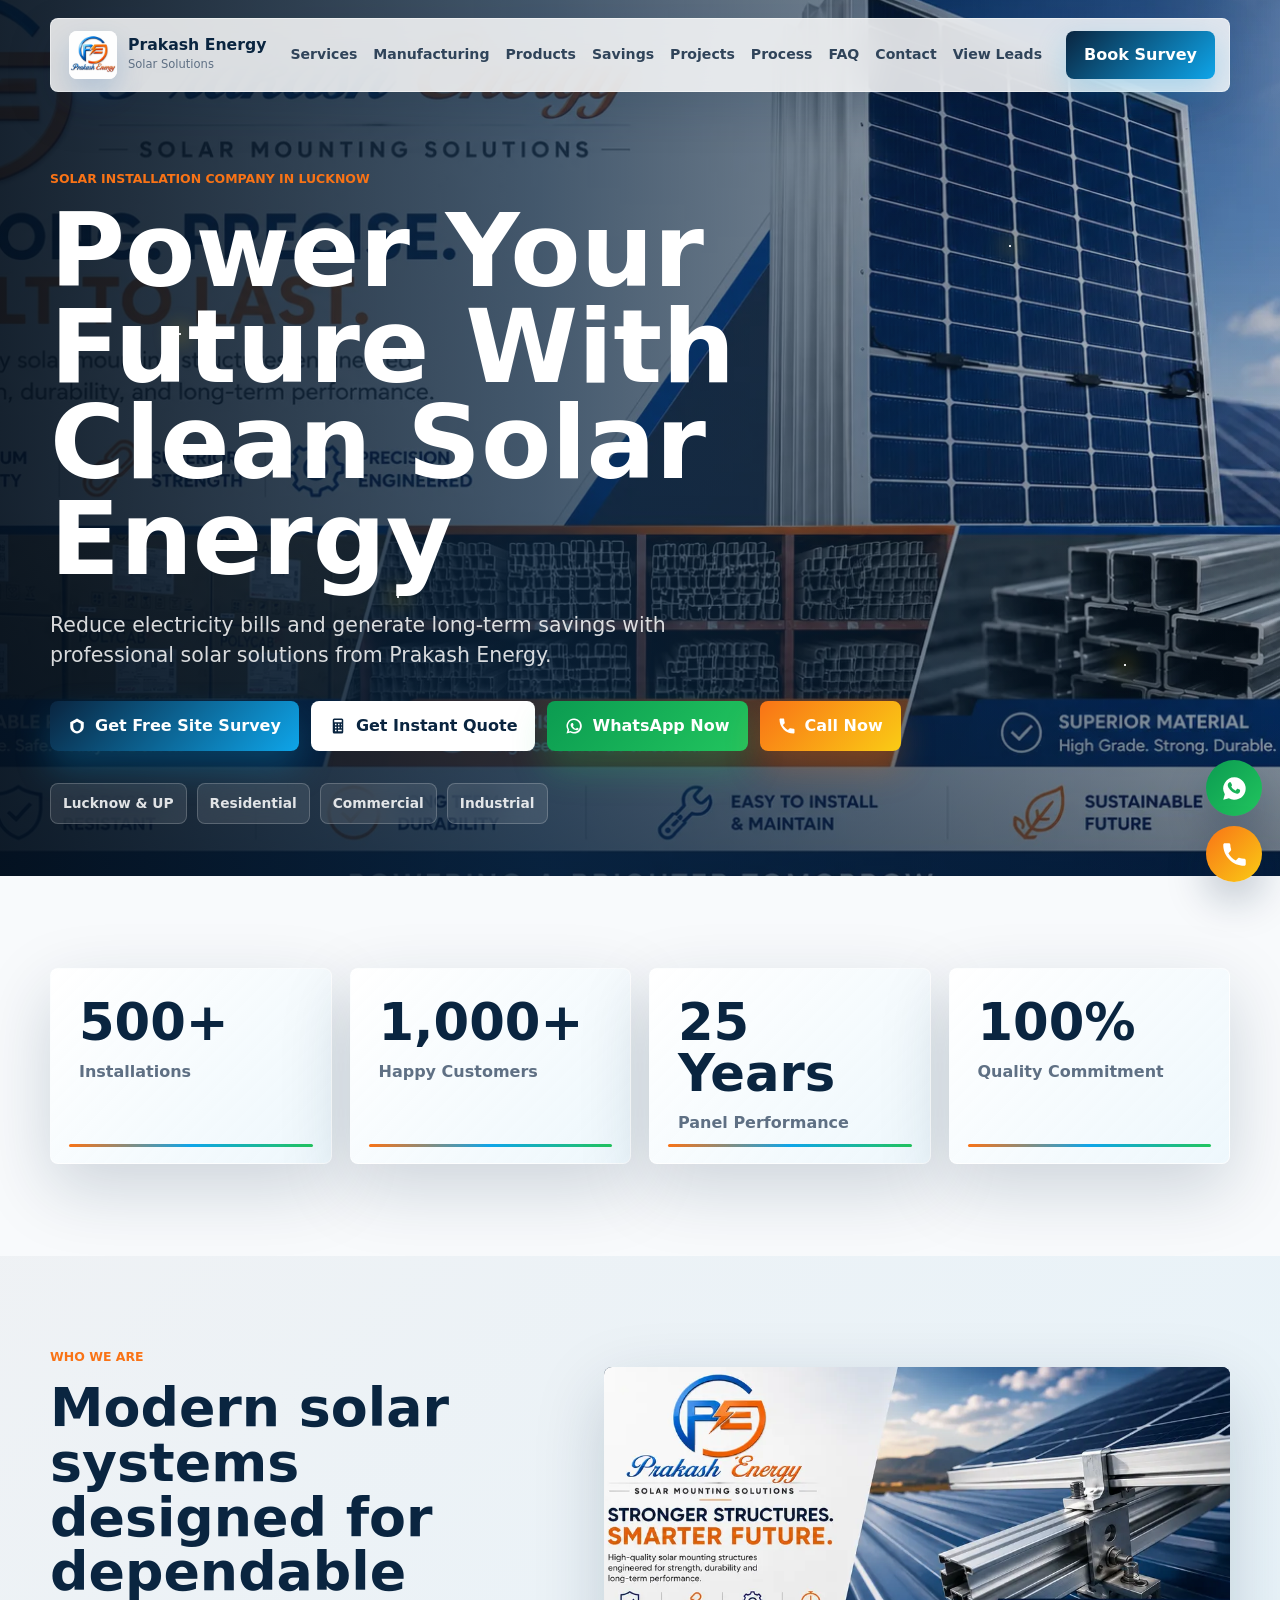
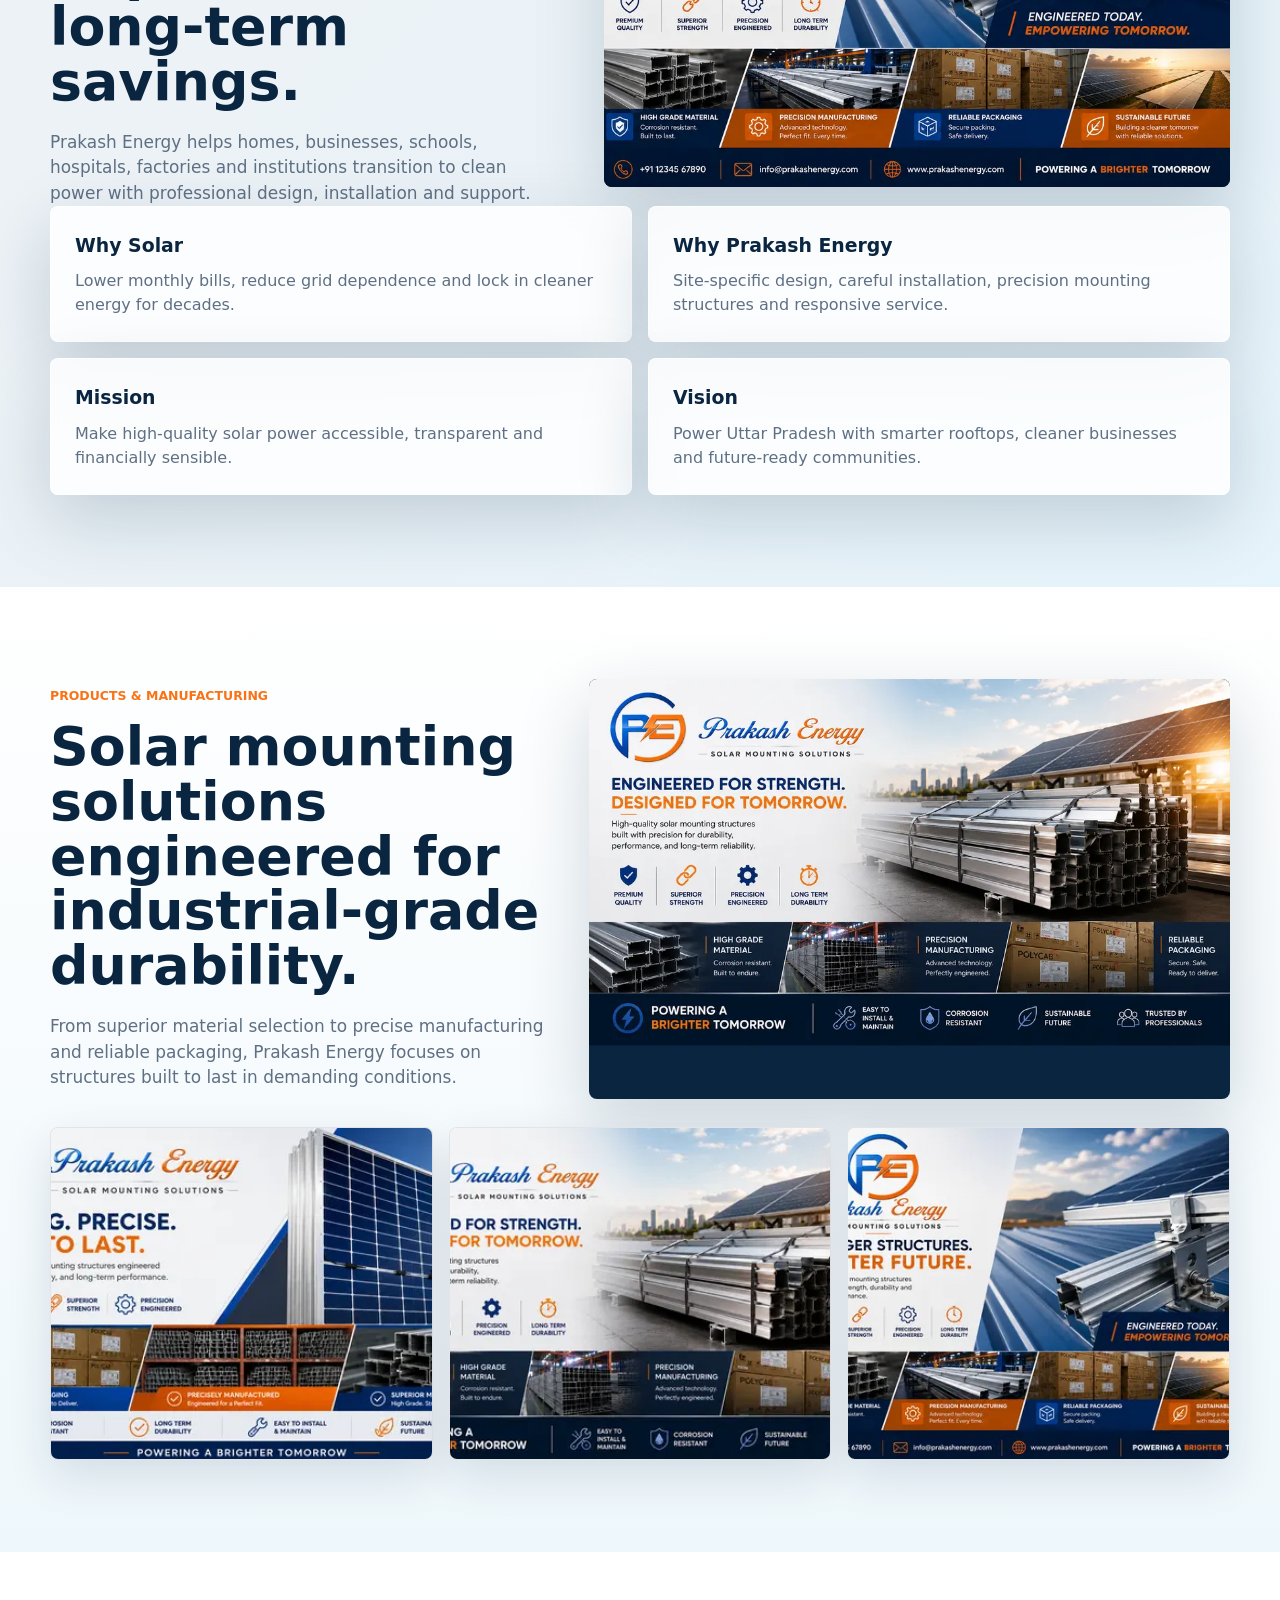
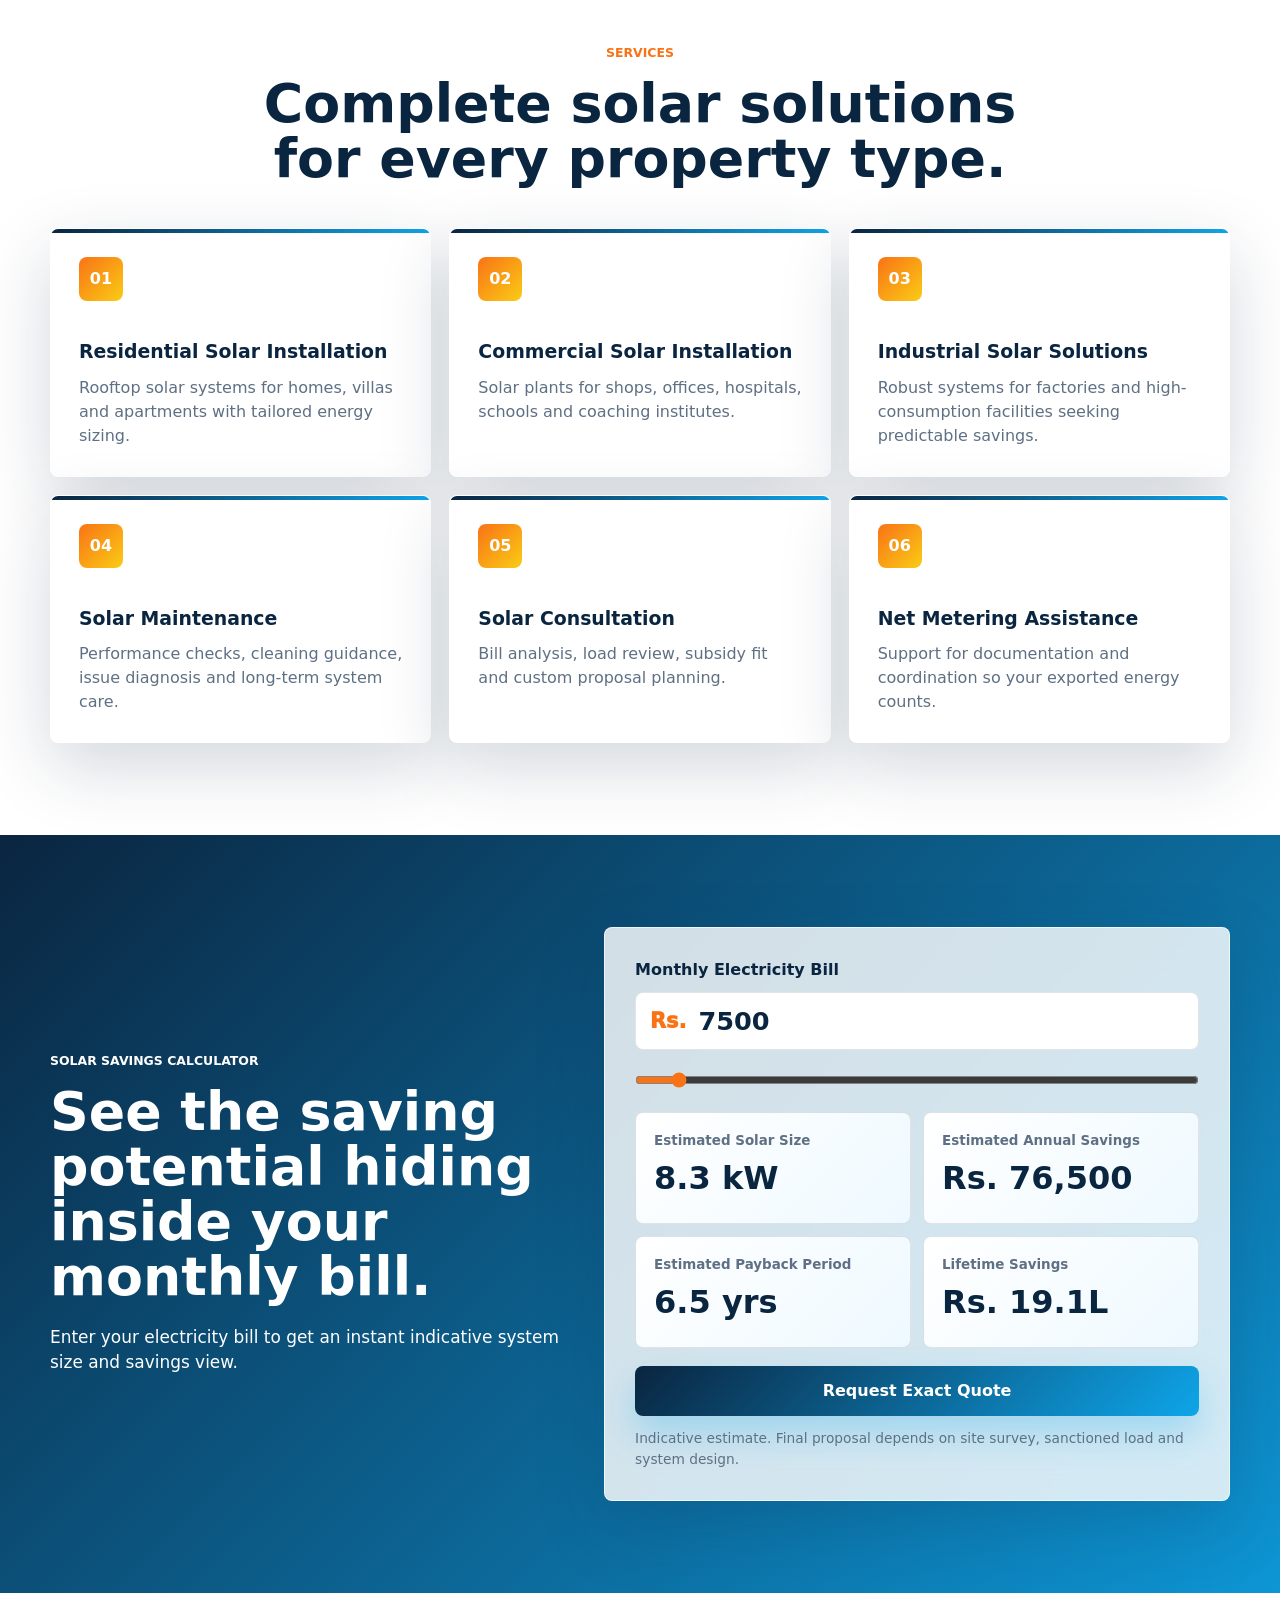
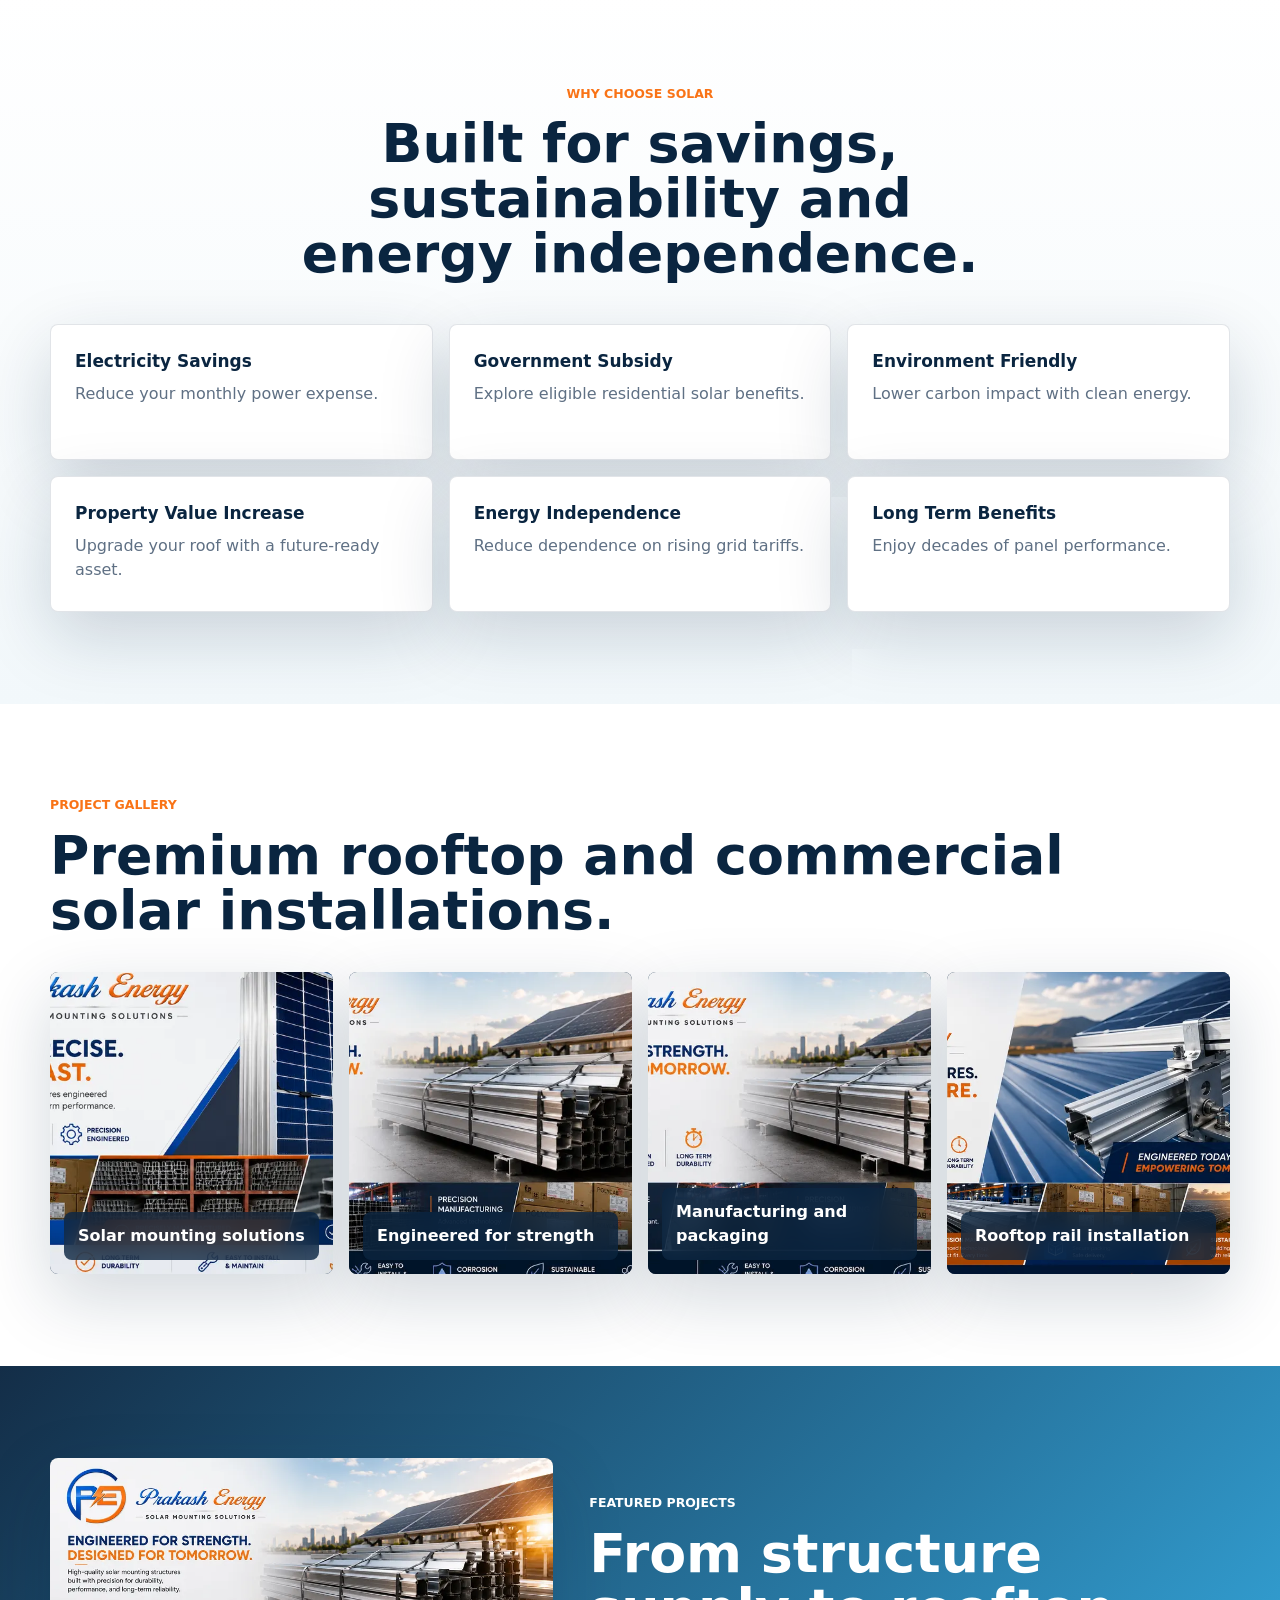
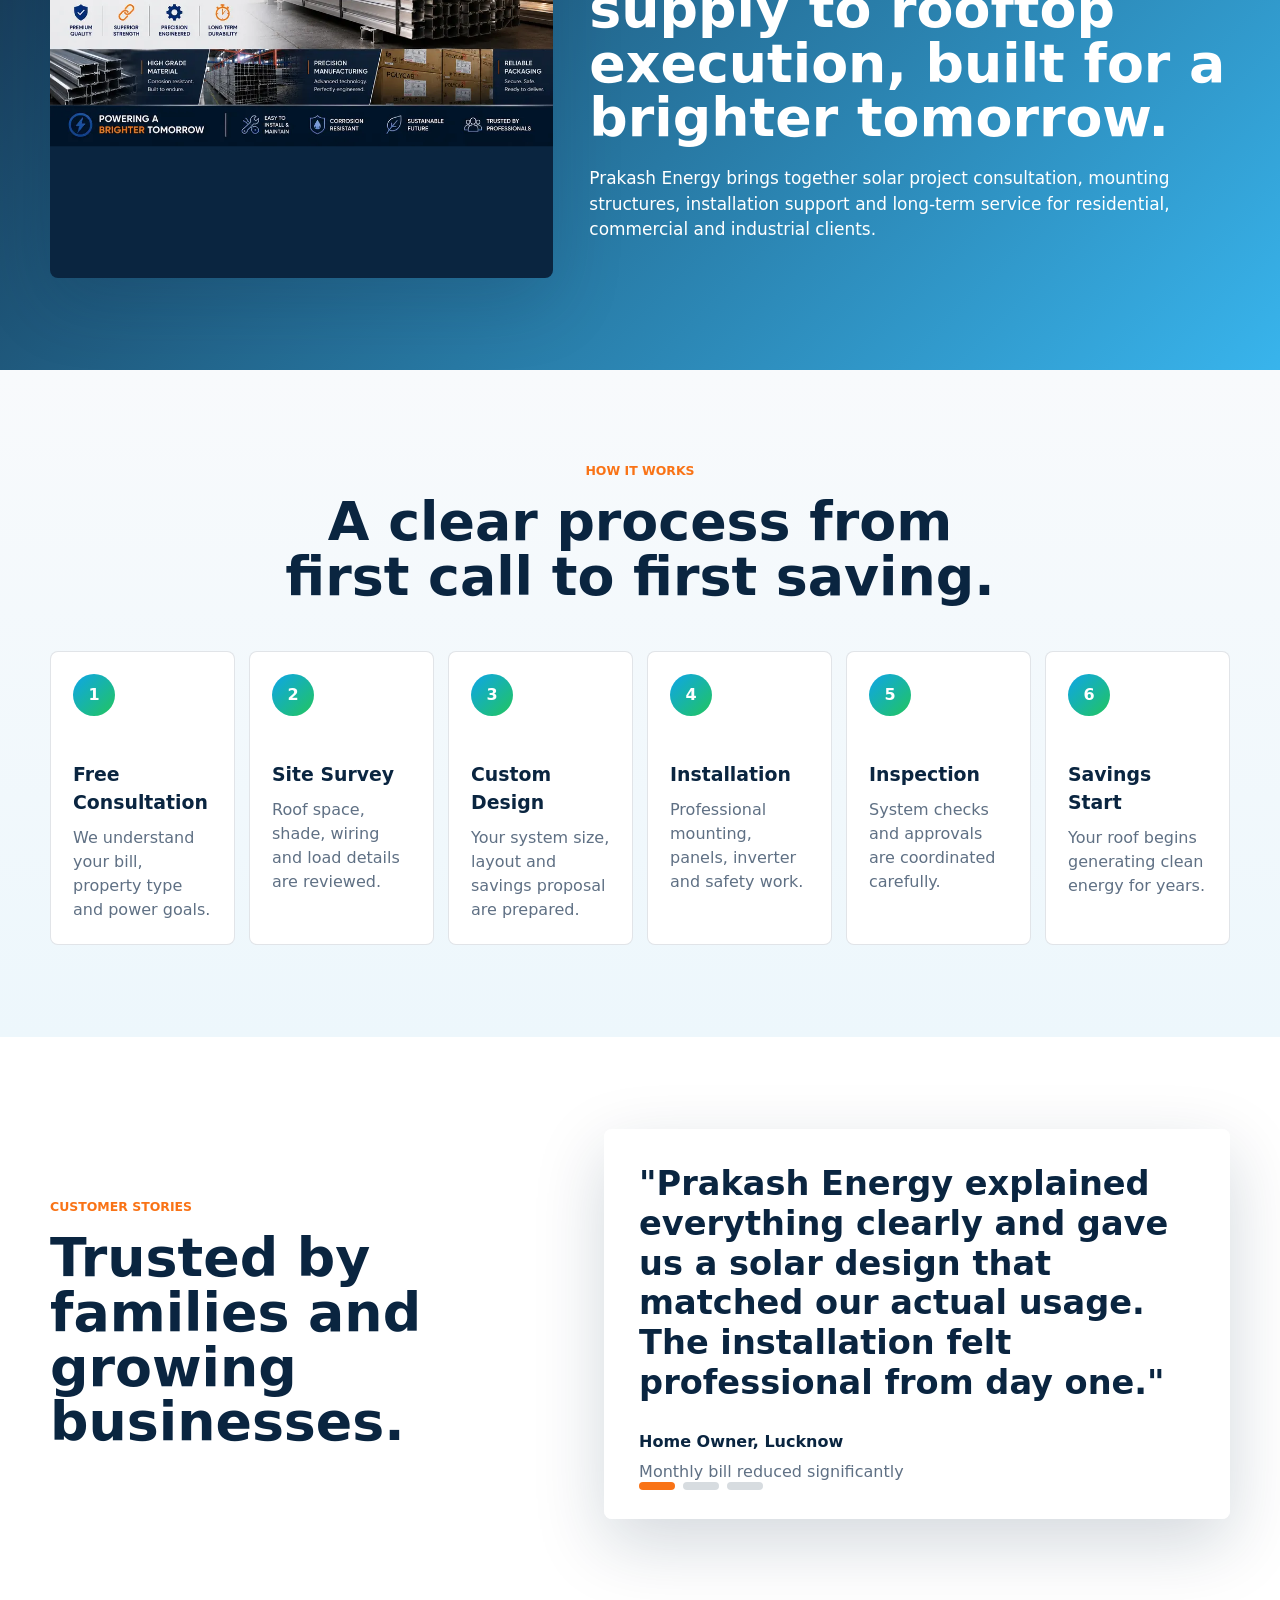
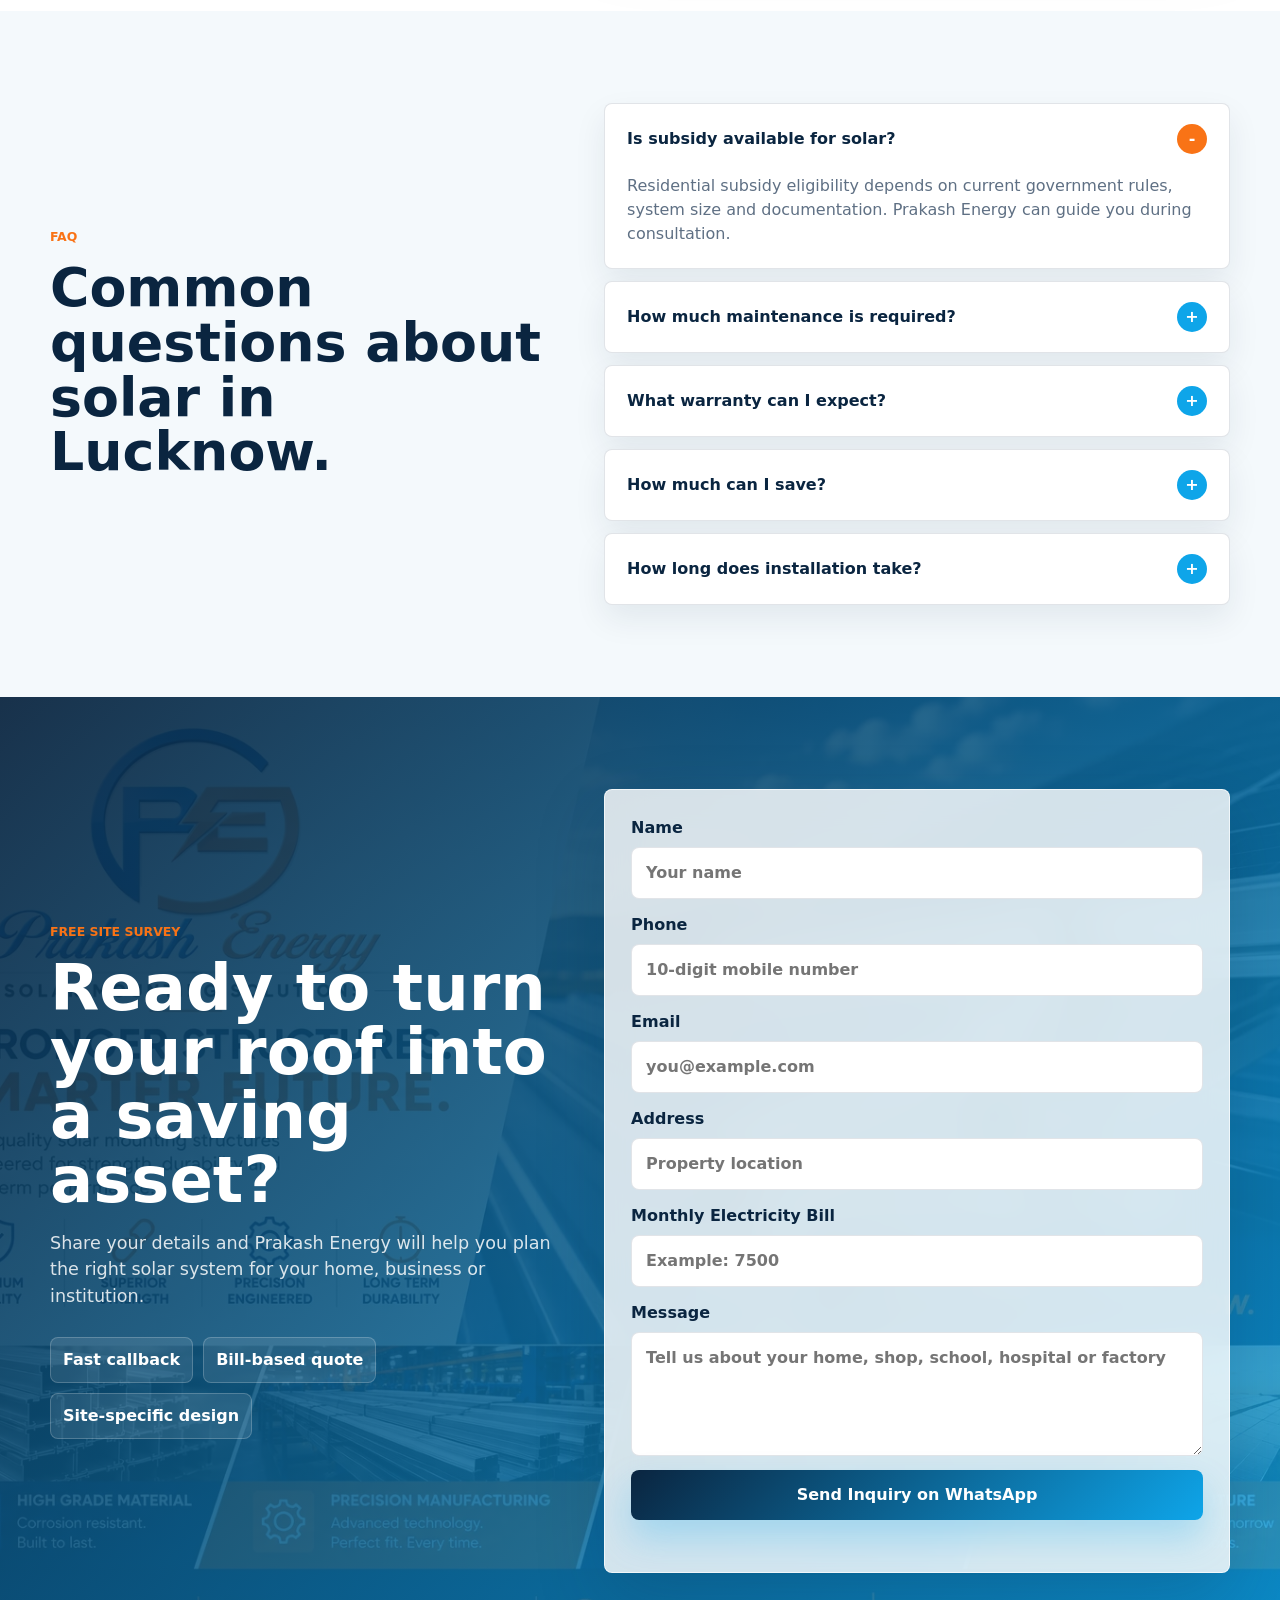
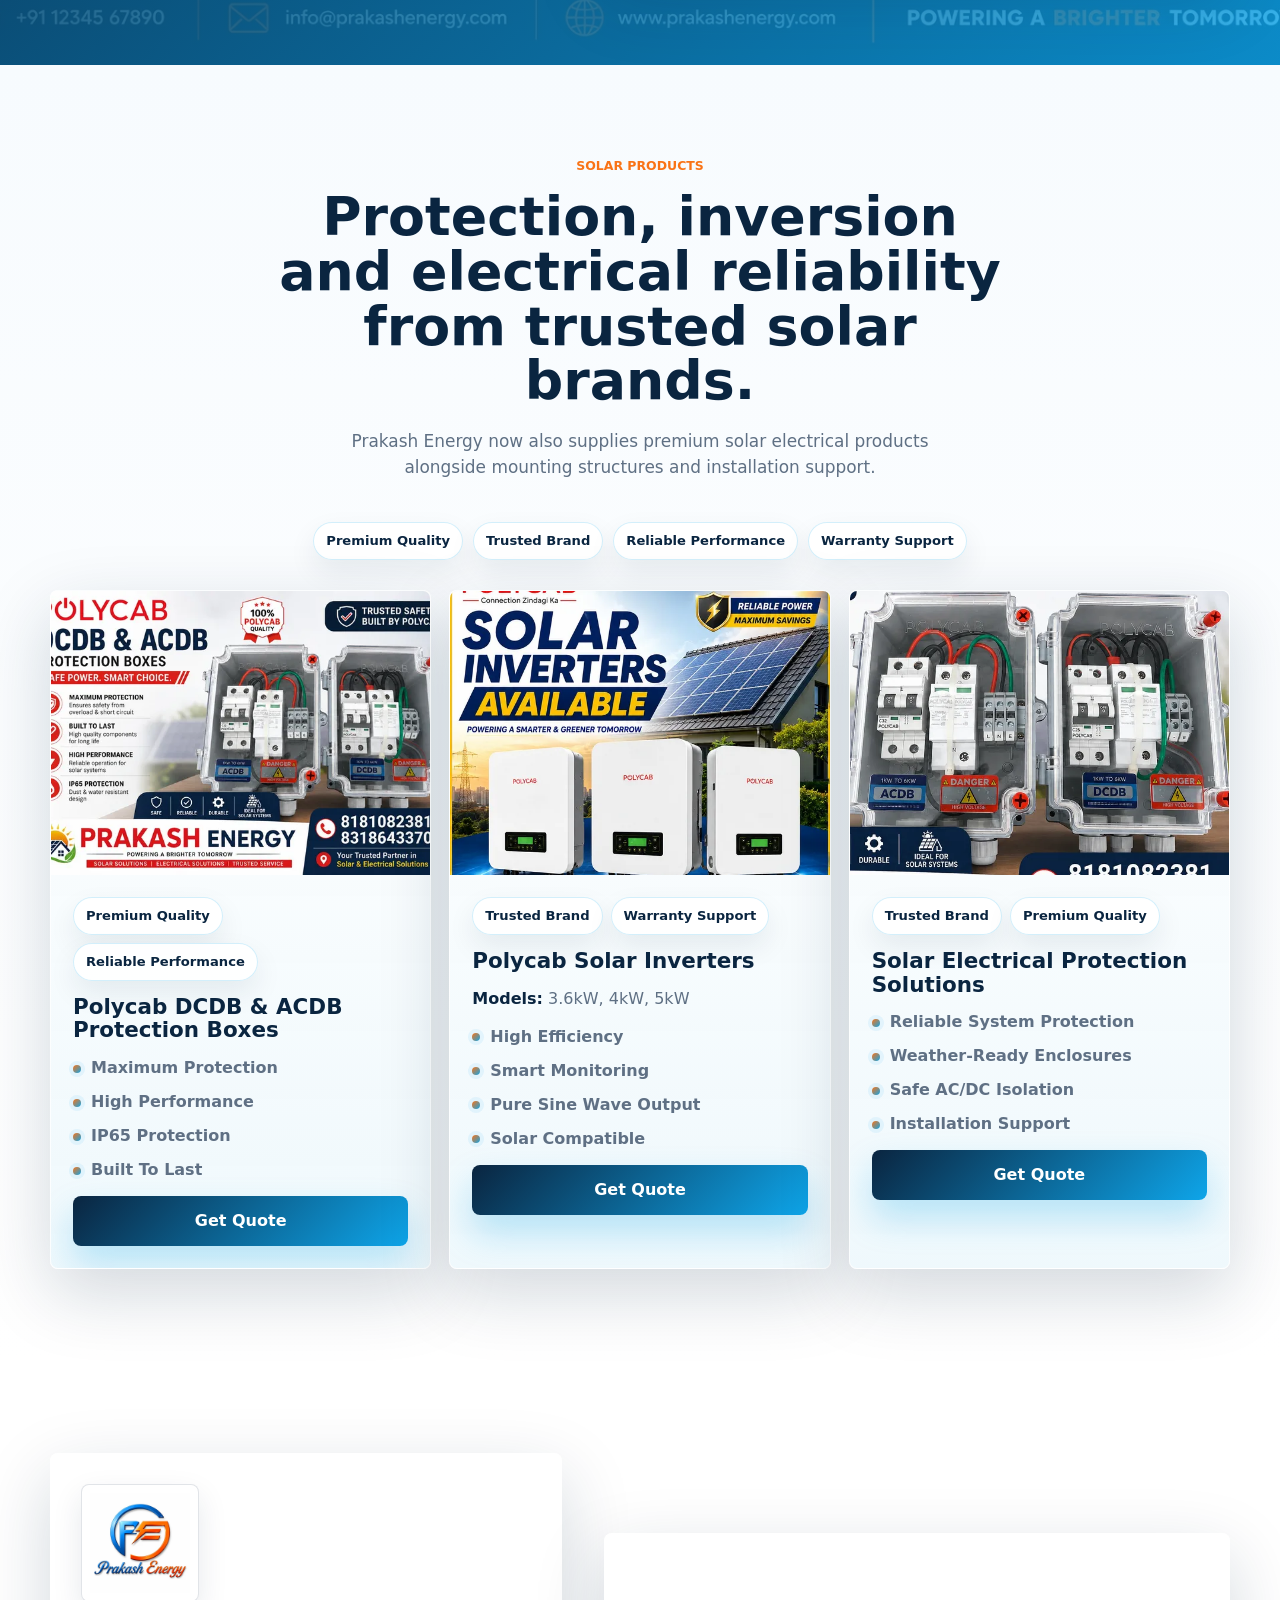
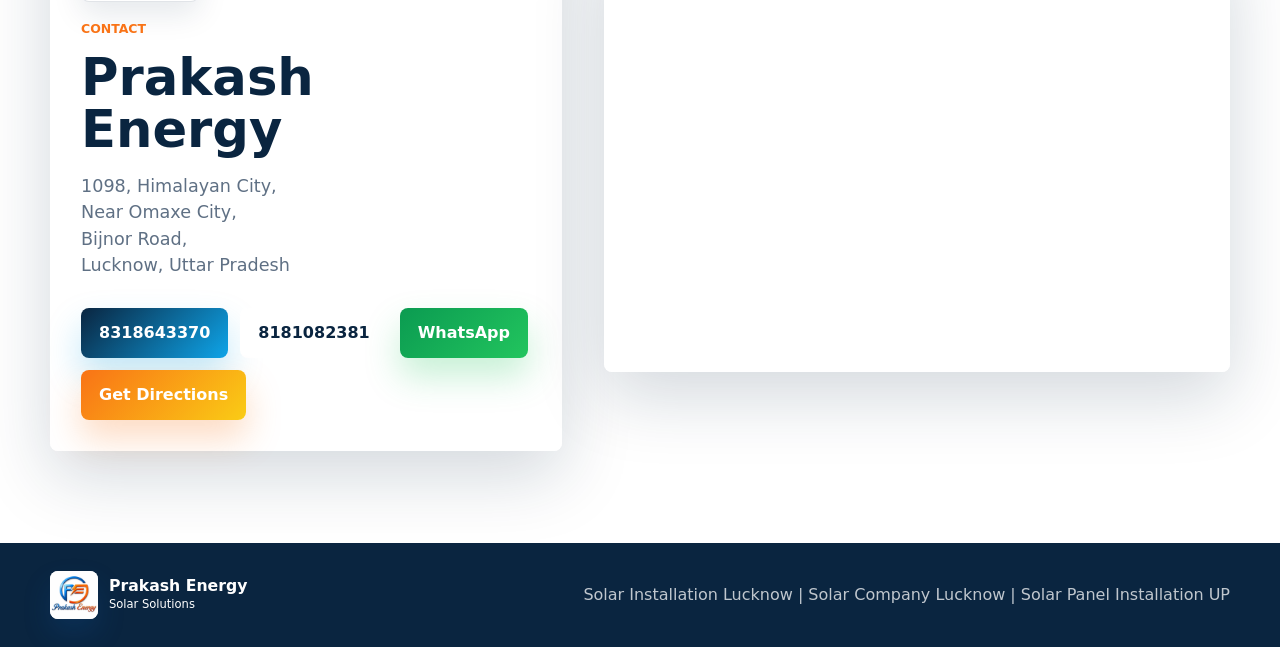
<file: index.html>
<!doctype html>
<html lang="en">
  <head>
    <meta charset="utf-8" />
    <meta name="viewport" content="width=device-width, initial-scale=1" />
    <title>Prakash Energy | Solar Company in Lucknow</title>
    <meta
      name="description"
      content="Prakash Energy provides residential, commercial and industrial solar panel installation in Lucknow and Uttar Pradesh. Book a free site survey or request a solar quote."
    />
    <meta
      name="keywords"
      content="Solar Installation Lucknow, Solar Company Lucknow, Residential Solar Lucknow, Commercial Solar Lucknow, Solar Panel Installation UP"
    />
    <meta name="theme-color" content="#0a2540" />
    <meta property="og:title" content="Prakash Energy | Solar Company in Lucknow" />
    <meta property="og:description" content="Premium residential, commercial and industrial solar panel installation in Lucknow and Uttar Pradesh." />
    <meta property="og:type" content="website" />
    <meta property="og:image" content="assets/hero1-1800.webp" />
    <link rel="icon" type="image/png" href="assets/favicon.png" />
    <link rel="preload" as="image" href="assets/hero1-1800.webp" />
    <link rel="stylesheet" href="styles.css" />
    <script type="application/ld+json">
      {
        "@context": "https://schema.org",
        "@type": "LocalBusiness",
        "name": "Prakash Energy",
        "description": "Solar panel installation, maintenance and consultation company in Lucknow, Uttar Pradesh.",
        "telephone": "+918318643370",
        "address": {
          "@type": "PostalAddress",
          "streetAddress": "1098, Himalayan City, Near Omaxe City, Bijnor Road",
          "addressLocality": "Lucknow",
          "addressRegion": "Uttar Pradesh",
          "addressCountry": "IN"
        },
        "areaServed": ["Lucknow", "Uttar Pradesh"],
        "image": "assets/prakash-energy-logo.webp",
        "priceRange": "$$"
      }
    </script>
  </head>
  <body>
    <div class="loader" aria-hidden="true">
      <div class="loader-mark">
        <span></span>
      </div>
    </div>

    <header class="site-header" id="top">
      <nav class="nav-shell" aria-label="Primary navigation">
        <a class="brand" href="#top" aria-label="Prakash Energy home">
          <span class="brand-logo-wrap"><img class="brand-logo" src="assets/prakash-energy-logo.webp" alt="Prakash Energy logo" width="156" height="156" /></span>
          <span>
            <strong>Prakash Energy</strong>
            <small>Solar Solutions</small>
          </span>
        </a>
        <button class="nav-toggle" type="button" aria-label="Open menu" aria-expanded="false">
          <span></span><span></span><span></span>
        </button>
        <div class="nav-links">
          <a href="#services">Services</a>
          <a href="#manufacturing">Manufacturing</a>
          <a href="#products">Products</a>
          <a href="#calculator">Savings</a>
          <a href="#projects">Projects</a>
          <a href="#process">Process</a>
          <a href="#faq">FAQ</a>
          <a href="#contact">Contact</a>
          <a href="admin.html">View Leads</a>
        </div>
        <a class="nav-cta" href="#survey">Book Survey</a>
      </nav>
    </header>

    <main>
      <section class="hero" data-parallax>
        <div class="solar-field" aria-hidden="true">
          <span></span><span></span><span></span><span></span>
        </div>
        <div class="hero-slider" aria-hidden="true">
          <picture class="hero-slide active">
            <source media="(max-width: 700px)" srcset="assets/hero1-980.webp" />
            <img src="assets/hero1-1800.webp" alt="" width="1800" height="1006" />
          </picture>
          <picture class="hero-slide">
            <source media="(max-width: 700px)" srcset="assets/hero2-980.webp" />
            <img src="assets/hero2-1800.webp" alt="" width="1800" height="1013" loading="lazy" />
          </picture>
          <picture class="hero-slide">
            <source media="(max-width: 700px)" srcset="assets/hero3-980.webp" />
            <img src="assets/hero3-1800.webp" alt="" width="1800" height="1013" loading="lazy" />
          </picture>
          <picture class="hero-slide">
            <source media="(max-width: 700px)" srcset="assets/hero4-980.webp" />
            <img src="assets/hero4-1800.webp" alt="" width="1800" height="1013" loading="lazy" />
          </picture>
        </div>
        <div class="hero-overlay" aria-hidden="true"></div>
        <div class="hero-content reveal">
          <p class="eyebrow">Solar installation company in Lucknow</p>
          <h1>Power Your Future With Clean Solar Energy</h1>
          <p class="hero-copy">
            Reduce electricity bills and generate long-term savings with professional solar solutions from Prakash Energy.
          </p>
          <div class="hero-actions">
            <a class="btn btn-primary" href="#survey">
              <svg viewBox="0 0 24 24" aria-hidden="true"><path d="M12 2 3 7v6c0 5 4 8 9 9 5-1 9-4 9-9V7l-9-5Zm0 4.2 5 2.8v4c0 3.1-2 5.2-5 6.1-3-.9-5-3-5-6.1V9l5-2.8Z"/></svg>
              Get Free Site Survey
            </a>
            <a class="btn btn-secondary" href="#calculator">
              <svg viewBox="0 0 24 24" aria-hidden="true"><path d="M7 2h10a2 2 0 0 1 2 2v16a2 2 0 0 1-2 2H7a2 2 0 0 1-2-2V4a2 2 0 0 1 2-2Zm0 5h10V4H7v3Zm1 4h2V9H8v2Zm4 0h2V9h-2v2Zm4 0h1V9h-1v2Zm-8 4h2v-2H8v2Zm4 0h2v-2h-2v2Zm4 0h1v-2h-1v2Zm-8 4h2v-2H8v2Zm4 0h5v-2h-5v2Z"/></svg>
              Get Instant Quote
            </a>
            <a class="btn btn-whatsapp" data-whatsapp="hero" href="#">
              <svg viewBox="0 0 24 24" aria-hidden="true"><path d="M12 2a9.9 9.9 0 0 0-8.6 14.9L2 22l5.3-1.4A10 10 0 1 0 12 2Zm0 2a8 8 0 0 1 0 16 7.8 7.8 0 0 1-4.1-1.1l-.4-.2-2.5.7.7-2.4-.2-.4A8 8 0 0 1 12 4Zm-3 4.3c-.2 0-.5.1-.7.4-.2.3-.8.8-.8 2s.9 2.3 1 2.5c.1.2 1.8 2.9 4.5 3.9 2.2.9 2.7.5 3.2.5s1.5-.6 1.7-1.2c.2-.6.2-1.1.1-1.2l-1.8-.9c-.3-.1-.5-.1-.7.2l-.8 1c-.1.2-.3.2-.6.1-.3-.2-1.1-.4-2.1-1.3-.8-.7-1.3-1.6-1.5-1.9-.1-.2 0-.4.1-.5l.5-.6c.1-.2.2-.3.3-.5.1-.2.1-.4 0-.6l-.8-1.8c-.2-.4-.4-.4-.6-.4H9Z"/></svg>
              WhatsApp Now
            </a>
            <a class="btn btn-call" href="tel:+918318643370">
              <svg viewBox="0 0 24 24" aria-hidden="true"><path d="M6.6 10.8c1.4 2.8 3.8 5.2 6.6 6.6l2.2-2.2c.3-.3.8-.4 1.2-.2 1.3.4 2.7.7 4.1.7.7 0 1.3.6 1.3 1.3v3.6c0 .7-.6 1.4-1.3 1.4C10.4 22 2 13.6 2 3.3 2 2.6 2.6 2 3.3 2H7c.7 0 1.3.6 1.3 1.3 0 1.4.2 2.8.7 4.1.1.4 0 .9-.3 1.2l-2.1 2.2Z"/></svg>
              Call Now
            </a>
          </div>
          <div class="hero-proof">
            <span>Lucknow & UP</span>
            <span>Residential</span>
            <span>Commercial</span>
            <span>Industrial</span>
          </div>
        </div>
      </section>

      <section class="trust section">
        <div class="section-inner stats-grid">
          <article class="stat-card reveal">
            <strong><span data-count="500">0</span>+</strong>
            <p>Installations</p>
          </article>
          <article class="stat-card reveal">
            <strong><span data-count="1000">0</span>+</strong>
            <p>Happy Customers</p>
          </article>
          <article class="stat-card reveal">
            <strong><span data-count="25">0</span> Years</strong>
            <p>Panel Performance</p>
          </article>
          <article class="stat-card reveal">
            <strong><span data-count="100">0</span>%</strong>
            <p>Quality Commitment</p>
          </article>
        </div>
      </section>

      <section class="section about" id="about">
        <div class="section-inner split">
          <div class="section-heading reveal">
            <p class="eyebrow">Who we are</p>
            <h2>Modern solar systems designed for dependable long-term savings.</h2>
            <p>
              Prakash Energy helps homes, businesses, schools, hospitals, factories and institutions transition to clean power with professional design, installation and support.
            </p>
          </div>
          <div class="about-visual reveal">
            <img src="assets/hero4-980.webp" alt="Prakash Energy solar mounting structure installed on rooftop panels" width="980" height="548" loading="lazy" />
          </div>
        </div>
        <div class="section-inner about-grid">
          <article class="glass-card reveal">
            <h3>Why Solar</h3>
            <p>Lower monthly bills, reduce grid dependence and lock in cleaner energy for decades.</p>
          </article>
          <article class="glass-card reveal">
            <h3>Why Prakash Energy</h3>
            <p>Site-specific design, careful installation, precision mounting structures and responsive service.</p>
          </article>
          <article class="glass-card reveal">
            <h3>Mission</h3>
            <p>Make high-quality solar power accessible, transparent and financially sensible.</p>
          </article>
          <article class="glass-card reveal">
            <h3>Vision</h3>
            <p>Power Uttar Pradesh with smarter rooftops, cleaner businesses and future-ready communities.</p>
          </article>
        </div>
      </section>

      <section class="section manufacturing" id="manufacturing">
        <div class="section-inner manufacturing-layout">
          <div class="section-heading reveal">
            <p class="eyebrow">Products & manufacturing</p>
            <h2>Solar mounting solutions engineered for industrial-grade durability.</h2>
            <p>From superior material selection to precise manufacturing and reliable packaging, Prakash Energy focuses on structures built to last in demanding conditions.</p>
          </div>
          <div class="manufacturing-media reveal">
            <img src="assets/hero2-980.webp" alt="Engineered Prakash Energy solar mounting structure and rooftop solar panels" width="980" height="552" loading="lazy" />
          </div>
        </div>
        <div class="section-inner product-strip">
          <article class="reveal"><img src="assets/hero1-560.webp" alt="Solar mounting materials and packaging" width="560" height="313" loading="lazy" /><strong>Premium Material</strong><span>High-grade corrosion-resistant structures.</span></article>
          <article class="reveal"><img src="assets/hero2-560.webp" alt="Solar mounting profiles engineered for strength" width="560" height="315" loading="lazy" /><strong>Precision Engineering</strong><span>Designed for strength and long-term reliability.</span></article>
          <article class="reveal"><img src="assets/hero4-560.webp" alt="Rooftop mounting clamp and rail close-up" width="560" height="315" loading="lazy" /><strong>Easy Installation</strong><span>Mounting systems made for secure site execution.</span></article>
        </div>
      </section>

      <section class="section services" id="services">
        <div class="section-inner">
          <div class="section-heading centered reveal">
            <p class="eyebrow">Services</p>
            <h2>Complete solar solutions for every property type.</h2>
          </div>
          <div class="service-grid">
            <article class="service-card reveal"><span>01</span><h3>Residential Solar Installation</h3><p>Rooftop solar systems for homes, villas and apartments with tailored energy sizing.</p></article>
            <article class="service-card reveal"><span>02</span><h3>Commercial Solar Installation</h3><p>Solar plants for shops, offices, hospitals, schools and coaching institutes.</p></article>
            <article class="service-card reveal"><span>03</span><h3>Industrial Solar Solutions</h3><p>Robust systems for factories and high-consumption facilities seeking predictable savings.</p></article>
            <article class="service-card reveal"><span>04</span><h3>Solar Maintenance</h3><p>Performance checks, cleaning guidance, issue diagnosis and long-term system care.</p></article>
            <article class="service-card reveal"><span>05</span><h3>Solar Consultation</h3><p>Bill analysis, load review, subsidy fit and custom proposal planning.</p></article>
            <article class="service-card reveal"><span>06</span><h3>Net Metering Assistance</h3><p>Support for documentation and coordination so your exported energy counts.</p></article>
          </div>
        </div>
      </section>

      <section class="section calculator-section" id="calculator">
        <div class="section-inner calculator-layout">
          <div class="section-heading reveal">
            <p class="eyebrow">Solar savings calculator</p>
            <h2>See the saving potential hiding inside your monthly bill.</h2>
            <p>Enter your electricity bill to get an instant indicative system size and savings view.</p>
          </div>
          <div class="calculator-card reveal">
            <label for="bill">Monthly Electricity Bill</label>
            <div class="range-row">
              <span>Rs.</span>
              <input id="bill" type="number" min="1000" max="300000" step="500" value="7500" />
            </div>
            <input id="billRange" type="range" min="1000" max="100000" step="500" value="7500" />
            <div class="result-grid">
              <article><span>Estimated Solar Size</span><strong id="solarSize">8.3 kW</strong></article>
              <article><span>Estimated Annual Savings</span><strong id="annualSavings">Rs. 76,500</strong></article>
              <article><span>Estimated Payback Period</span><strong id="payback">6.5 yrs</strong></article>
              <article><span>Lifetime Savings</span><strong id="lifetimeSavings">Rs. 19.1L</strong></article>
            </div>
            <a class="btn btn-primary full" href="#survey">Request Exact Quote</a>
            <p class="estimate-note">Indicative estimate. Final proposal depends on site survey, sanctioned load and system design.</p>
          </div>
        </div>
      </section>

      <section class="section solar-benefits" id="benefits">
        <div class="section-inner">
          <div class="section-heading centered reveal">
            <p class="eyebrow">Why choose solar</p>
            <h2>Built for savings, sustainability and energy independence.</h2>
          </div>
          <div class="benefit-grid">
            <article class="benefit reveal"><b>Electricity Savings</b><span>Reduce your monthly power expense.</span></article>
            <article class="benefit reveal"><b>Government Subsidy</b><span>Explore eligible residential solar benefits.</span></article>
            <article class="benefit reveal"><b>Environment Friendly</b><span>Lower carbon impact with clean energy.</span></article>
            <article class="benefit reveal"><b>Property Value Increase</b><span>Upgrade your roof with a future-ready asset.</span></article>
            <article class="benefit reveal"><b>Energy Independence</b><span>Reduce dependence on rising grid tariffs.</span></article>
            <article class="benefit reveal"><b>Long Term Benefits</b><span>Enjoy decades of panel performance.</span></article>
          </div>
        </div>
      </section>

      <section class="section projects" id="projects">
        <div class="section-inner">
          <div class="section-heading reveal">
            <p class="eyebrow">Project gallery</p>
            <h2>Premium rooftop and commercial solar installations.</h2>
          </div>
          <div class="gallery-grid">
            <button class="gallery-item reveal" data-title="Solar mounting solutions" style="--pos: 50% 50%"><img src="assets/hero1-980.webp" alt="Prakash Energy solar mounting solutions showcase" width="980" height="548" loading="lazy" /></button>
            <button class="gallery-item reveal" data-title="Engineered for strength" style="--pos: 72% 48%"><img src="assets/hero2-980.webp" alt="Solar mounting structure engineered for strength" width="980" height="552" loading="lazy" /></button>
            <button class="gallery-item reveal" data-title="Manufacturing and packaging" style="--pos: 50% 64%"><img src="assets/hero3-980.webp" alt="Solar structure manufacturing and packaging" width="980" height="552" loading="lazy" /></button>
            <button class="gallery-item reveal" data-title="Rooftop rail installation" style="--pos: 70% 44%"><img src="assets/hero4-980.webp" alt="Solar mounting rail installed on rooftop panels" width="980" height="552" loading="lazy" /></button>
          </div>
        </div>
      </section>

      <section class="section featured-projects" id="featured-projects">
        <div class="section-inner featured-layout">
          <div class="featured-card reveal">
            <img src="assets/hero3-980.webp" alt="Prakash Energy solar mounting products for featured industrial projects" width="980" height="552" loading="lazy" />
          </div>
          <div class="section-heading reveal">
            <p class="eyebrow">Featured projects</p>
            <h2>From structure supply to rooftop execution, built for a brighter tomorrow.</h2>
            <p>Prakash Energy brings together solar project consultation, mounting structures, installation support and long-term service for residential, commercial and industrial clients.</p>
          </div>
        </div>
      </section>

      <section class="section process" id="process">
        <div class="section-inner">
          <div class="section-heading centered reveal">
            <p class="eyebrow">How it works</p>
            <h2>A clear process from first call to first saving.</h2>
          </div>
          <div class="timeline">
            <article class="timeline-step reveal"><span>1</span><h3>Free Consultation</h3><p>We understand your bill, property type and power goals.</p></article>
            <article class="timeline-step reveal"><span>2</span><h3>Site Survey</h3><p>Roof space, shade, wiring and load details are reviewed.</p></article>
            <article class="timeline-step reveal"><span>3</span><h3>Custom Design</h3><p>Your system size, layout and savings proposal are prepared.</p></article>
            <article class="timeline-step reveal"><span>4</span><h3>Installation</h3><p>Professional mounting, panels, inverter and safety work.</p></article>
            <article class="timeline-step reveal"><span>5</span><h3>Inspection</h3><p>System checks and approvals are coordinated carefully.</p></article>
            <article class="timeline-step reveal"><span>6</span><h3>Savings Start</h3><p>Your roof begins generating clean energy for years.</p></article>
          </div>
        </div>
      </section>

      <section class="section testimonials">
        <div class="section-inner testimonial-layout">
          <div class="section-heading reveal">
            <p class="eyebrow">Customer stories</p>
            <h2>Trusted by families and growing businesses.</h2>
          </div>
          <div class="testimonial-card reveal">
            <div class="slides">
              <article class="slide active">
                <p>"Prakash Energy explained everything clearly and gave us a solar design that matched our actual usage. The installation felt professional from day one."</p>
                <strong>Home Owner, Lucknow</strong>
                <span>Monthly bill reduced significantly</span>
              </article>
              <article class="slide">
                <p>"Our commercial roof is now generating clean power every day. The team helped with system planning and documentation without confusion."</p>
                <strong>Business Owner, Bijnor Road</strong>
                <span>Custom commercial rooftop system</span>
              </article>
              <article class="slide">
                <p>"We wanted dependable service and quick communication. The site survey and quotation process was smooth and confidence-building."</p>
                <strong>Institution Client</strong>
                <span>Energy cost control for campus use</span>
              </article>
            </div>
            <div class="slider-controls" aria-label="Testimonials">
              <button type="button" data-slide="0" class="active" aria-label="Show testimonial 1"></button>
              <button type="button" data-slide="1" aria-label="Show testimonial 2"></button>
              <button type="button" data-slide="2" aria-label="Show testimonial 3"></button>
            </div>
          </div>
        </div>
      </section>

      <section class="section faq" id="faq">
        <div class="section-inner faq-layout">
          <div class="section-heading reveal">
            <p class="eyebrow">FAQ</p>
            <h2>Common questions about solar in Lucknow.</h2>
          </div>
          <div class="accordion">
            <details class="reveal" open><summary>Is subsidy available for solar?</summary><p>Residential subsidy eligibility depends on current government rules, system size and documentation. Prakash Energy can guide you during consultation.</p></details>
            <details class="reveal"><summary>How much maintenance is required?</summary><p>Solar systems need periodic cleaning and basic performance checks. Most systems are low-maintenance when installed correctly.</p></details>
            <details class="reveal"><summary>What warranty can I expect?</summary><p>Panel performance is typically designed for long-term output, while inverter and workmanship terms depend on the selected components and proposal.</p></details>
            <details class="reveal"><summary>How much can I save?</summary><p>Savings depend on your bill, roof space, tariff, sanctioned load and consumption pattern. The calculator gives a quick estimate.</p></details>
            <details class="reveal"><summary>How long does installation take?</summary><p>Most residential installations can be completed quickly after survey, design approval, material readiness and required permissions.</p></details>
          </div>
        </div>
      </section>

      <section class="section lead" id="survey">
        <div class="section-inner lead-layout">
          <div class="lead-copy reveal">
            <p class="eyebrow">Free site survey</p>
            <h2>Ready to turn your roof into a saving asset?</h2>
            <p>Share your details and Prakash Energy will help you plan the right solar system for your home, business or institution.</p>
            <div class="lead-points">
              <span>Fast callback</span>
              <span>Bill-based quote</span>
              <span>Site-specific design</span>
            </div>
          </div>
          <form class="lead-form reveal" id="leadForm">
            <label>Name<input name="name" required placeholder="Your name" /></label>
            <label>Phone<input name="phone" type="tel" required placeholder="10-digit mobile number" /></label>
            <label>Email<input name="email" type="email" required placeholder="you@example.com" /></label>
            <label>Address<input name="address" required placeholder="Property location" /></label>
            <label>Monthly Electricity Bill<input name="bill" type="number" min="500" placeholder="Example: 7500" /></label>
            <label>Message<textarea name="message" rows="4" placeholder="Tell us about your home, shop, school, hospital or factory"></textarea></label>
            <button class="btn btn-primary full" type="submit">Send Inquiry on WhatsApp</button>
            <p id="formStatus" role="status"></p>
          </form>
        </div>
      </section>

      <section class="section solar-products" id="products">
        <div class="section-inner">
          <div class="section-heading centered reveal">
            <p class="eyebrow">Solar products</p>
            <h2>Protection, inversion and electrical reliability from trusted solar brands.</h2>
            <p>Prakash Energy now also supplies premium solar electrical products alongside mounting structures and installation support.</p>
          </div>
          <div class="product-badges reveal">
            <span>Premium Quality</span>
            <span>Trusted Brand</span>
            <span>Reliable Performance</span>
            <span>Warranty Support</span>
          </div>
          <div class="solar-product-grid">
            <article class="solar-product-card reveal" style="--product-image-position: 50% 50%">
              <a class="solar-product-media" href="#survey" aria-label="Get quote for Polycab DCDB and ACDB Protection Boxes">
                <img
                  src="assets/product-dcdb-1200.webp"
                  srcset="assets/product-dcdb-640.webp 640w, assets/product-dcdb-1200.webp 1200w"
                  sizes="(max-width: 680px) 100vw, (max-width: 1050px) 50vw, 33vw"
                  alt="Polycab DCDB and ACDB protection boxes for solar systems"
                  width="1200"
                  height="850"
                  loading="lazy"
                />
              </a>
              <div class="solar-product-copy">
                <div class="product-tag-row">
                  <span>Premium Quality</span>
                  <span>Reliable Performance</span>
                </div>
                <h3>Polycab DCDB & ACDB Protection Boxes</h3>
                <ul class="product-feature-list">
                  <li>Maximum Protection</li>
                  <li>High Performance</li>
                  <li>IP65 Protection</li>
                  <li>Built To Last</li>
                </ul>
                <a class="btn btn-primary product-cta" href="#survey">Get Quote</a>
              </div>
            </article>

            <article class="solar-product-card reveal" style="--product-image-position: 50% 12%">
              <a class="solar-product-media" href="#survey" aria-label="Get quote for Polycab Solar Inverters">
                <img
                  src="assets/product-inverter-1200.webp"
                  srcset="assets/product-inverter-640.webp 640w, assets/product-inverter-1200.webp 1200w"
                  sizes="(max-width: 680px) 100vw, (max-width: 1050px) 50vw, 33vw"
                  alt="Polycab solar inverters in 3.6kW 4kW and 5kW models"
                  width="1200"
                  height="1800"
                  loading="lazy"
                />
              </a>
              <div class="solar-product-copy">
                <div class="product-tag-row">
                  <span>Trusted Brand</span>
                  <span>Warranty Support</span>
                </div>
                <h3>Polycab Solar Inverters</h3>
                <p class="product-models"><strong>Models:</strong> 3.6kW, 4kW, 5kW</p>
                <ul class="product-feature-list">
                  <li>High Efficiency</li>
                  <li>Smart Monitoring</li>
                  <li>Pure Sine Wave Output</li>
                  <li>Solar Compatible</li>
                </ul>
                <a class="btn btn-primary product-cta" href="#survey">Get Quote</a>
              </div>
            </article>

            <article class="solar-product-card reveal" style="--product-image-position: 72% 50%">
              <a class="solar-product-media" href="#survey" aria-label="Get quote for solar electrical protection solutions">
                <img
                  src="assets/product-protection-1200.webp"
                  srcset="assets/product-protection-640.webp 640w, assets/product-protection-1200.webp 1200w"
                  sizes="(max-width: 680px) 100vw, (max-width: 1050px) 50vw, 33vw"
                  alt="Solar electrical protection solutions by Prakash Energy"
                  width="1200"
                  height="936"
                  loading="lazy"
                />
              </a>
              <div class="solar-product-copy">
                <div class="product-tag-row">
                  <span>Trusted Brand</span>
                  <span>Premium Quality</span>
                </div>
                <h3>Solar Electrical Protection Solutions</h3>
                <ul class="product-feature-list">
                  <li>Reliable System Protection</li>
                  <li>Weather-Ready Enclosures</li>
                  <li>Safe AC/DC Isolation</li>
                  <li>Installation Support</li>
                </ul>
                <a class="btn btn-primary product-cta" href="#survey">Get Quote</a>
              </div>
            </article>
          </div>
        </div>
      </section>

      <section class="section contact" id="contact">
        <div class="section-inner contact-layout">
          <div class="contact-card reveal">
            <img class="contact-logo" src="assets/prakash-energy-logo.webp" alt="Prakash Energy logo" width="260" height="260" loading="lazy" />
            <p class="eyebrow">Contact</p>
            <h2>Prakash Energy</h2>
            <address>
              1098, Himalayan City,<br />
              Near Omaxe City,<br />
              Bijnor Road,<br />
              Lucknow, Uttar Pradesh
            </address>
            <div class="contact-actions">
              <a class="btn btn-primary" href="tel:+918318643370">8318643370</a>
              <a class="btn btn-secondary" href="tel:+918181082381">8181082381</a>
              <a class="btn btn-whatsapp" data-whatsapp="contact" href="#">WhatsApp</a>
              <a class="btn btn-call" target="_blank" rel="noreferrer" href="https://www.google.com/maps/search/?api=1&query=1098%20Himalayan%20City%20Near%20Omaxe%20City%20Bijnor%20Road%20Lucknow%20Uttar%20Pradesh">Get Directions</a>
            </div>
          </div>
          <div class="map-card reveal">
            <iframe
              title="Prakash Energy location map"
              loading="lazy"
              referrerpolicy="no-referrer-when-downgrade"
              src="https://www.google.com/maps?q=1098%20Himalayan%20City%20Near%20Omaxe%20City%20Bijnor%20Road%20Lucknow%20Uttar%20Pradesh&output=embed">
            </iframe>
          </div>
        </div>
      </section>
    </main>

    <footer class="site-footer">
      <div class="section-inner footer-inner">
        <a class="brand" href="#top">
          <span class="brand-logo-wrap"><img class="brand-logo" src="assets/prakash-energy-logo.webp" alt="Prakash Energy logo" width="156" height="156" loading="lazy" /></span>
          <span><strong>Prakash Energy</strong><small>Solar Solutions</small></span>
        </a>
        <p>Solar Installation Lucknow | Solar Company Lucknow | Solar Panel Installation UP</p>
      </div>
    </footer>

    <div class="floating-actions" aria-label="Quick contact actions">
      <a class="float-btn whatsapp" data-whatsapp="floating" href="#" aria-label="WhatsApp Prakash Energy">
        <svg viewBox="0 0 24 24" aria-hidden="true"><path d="M12 2a10 10 0 0 0-8.6 15.1L2 22l5-1.3A10 10 0 1 0 12 2Zm4.6 13.4c-.2.6-1.3 1.2-1.8 1.2s-1 .1-3.2-.8c-2.7-1.1-4.4-3.8-4.5-4-.1-.2-1.1-1.5-1.1-2.8s.7-2 1-2.2c.2-.3.5-.4.7-.4h.6c.2 0 .4 0 .6.4l.8 1.9c.1.2.1.4 0 .6l-.4.6c-.2.2-.3.3-.1.6.1.2.6 1.1 1.4 1.8 1 .9 1.8 1.2 2.1 1.4.3.1.5.1.6-.1l.9-1.1c.2-.2.4-.3.7-.2l1.9.9c.2.1.2.6.1 1.2Z"/></svg>
      </a>
      <a class="float-btn call" href="tel:+918318643370" aria-label="Call Prakash Energy">
        <svg viewBox="0 0 24 24" aria-hidden="true"><path d="M6.6 10.8c1.4 2.8 3.8 5.2 6.6 6.6l2.2-2.2c.3-.3.8-.4 1.2-.2 1.3.4 2.7.7 4.1.7.7 0 1.3.6 1.3 1.3v3.6c0 .7-.6 1.4-1.3 1.4C10.4 22 2 13.6 2 3.3 2 2.6 2.6 2 3.3 2H7c.7 0 1.3.6 1.3 1.3 0 1.4.2 2.8.7 4.1.1.4 0 .9-.3 1.2l-2.1 2.2Z"/></svg>
      </a>
    </div>

    <div class="lightbox" hidden>
      <button type="button" aria-label="Close gallery image">x</button>
      <img src="assets/hero1-980.webp" alt="" width="980" height="548" loading="lazy" />
      <p></p>
    </div>

    <script src="config.js"></script>
    <script src="script.js"></script>
  </body>
</html>
</file>
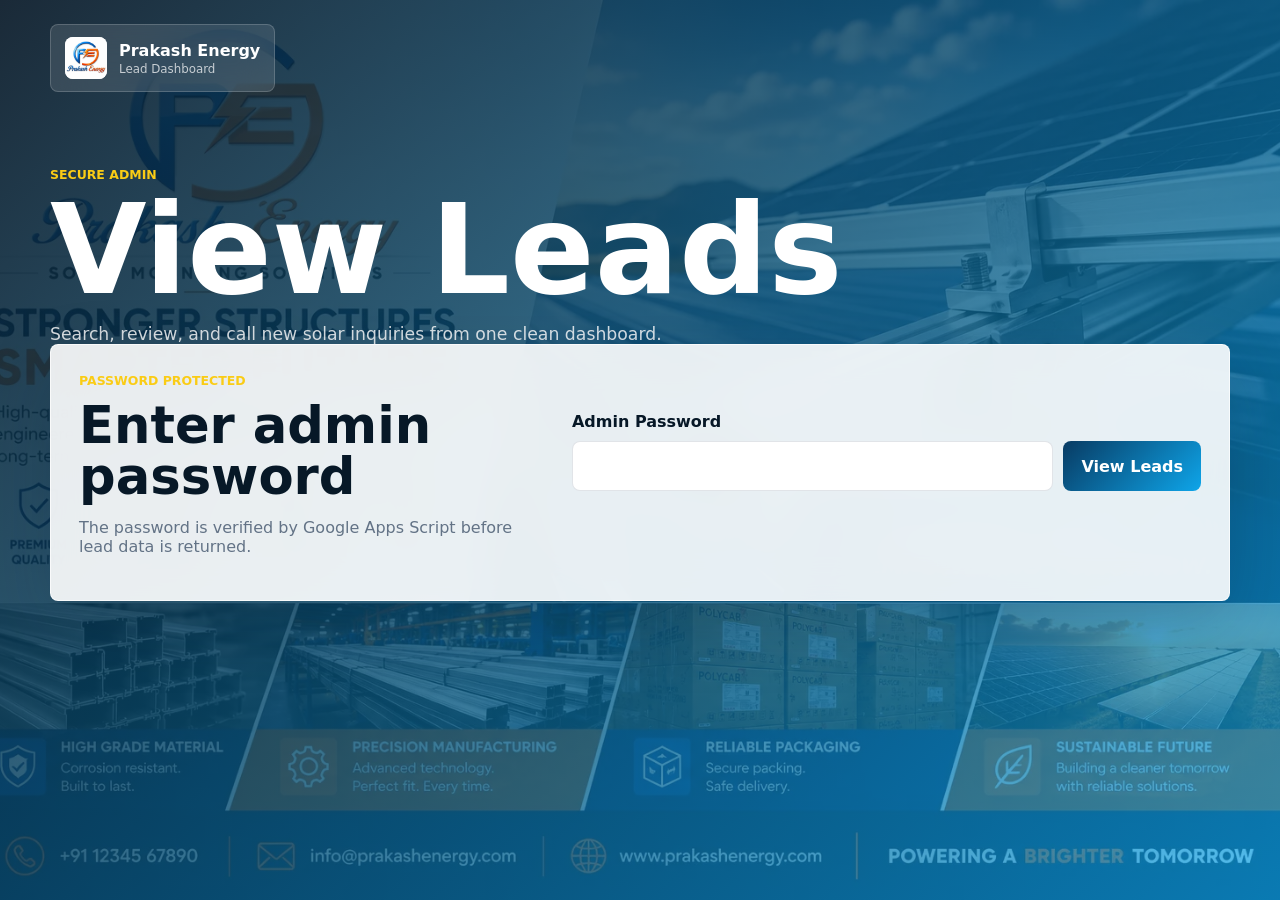
<file: admin.html>
<!doctype html>
<html lang="en">
  <head>
    <meta charset="utf-8" />
    <meta name="viewport" content="width=device-width, initial-scale=1" />
    <meta name="robots" content="noindex, nofollow" />
    <meta name="theme-color" content="#071827" />
    <title>View Leads | Prakash Energy Admin</title>
    <link rel="icon" type="image/png" href="assets/favicon.png" />
    <link rel="stylesheet" href="admin.css" />
  </head>
  <body>
    <main class="admin-shell">
      <section class="admin-hero">
        <a class="brand" href="index.html" aria-label="Back to Prakash Energy website">
          <span class="brand-logo-wrap"><img class="brand-logo" src="assets/prakash-energy-logo.webp" alt="Prakash Energy logo" width="156" height="156" /></span>
          <span>
            <strong>Prakash Energy</strong>
            <small>Lead Dashboard</small>
          </span>
        </a>
        <div class="hero-copy">
          <p>Secure Admin</p>
          <h1>View Leads</h1>
          <span>Search, review, and call new solar inquiries from one clean dashboard.</span>
        </div>
      </section>

      <section class="admin-panel" id="loginPanel">
        <div>
          <p class="eyebrow">Password protected</p>
          <h2>Enter admin password</h2>
          <p class="muted">The password is verified by Google Apps Script before lead data is returned.</p>
        </div>
        <form id="loginForm" class="login-form" action="javascript:void(0)" method="post">
          <label for="adminPassword">Admin Password</label>
          <div class="password-row">
            <input id="adminPassword" name="password" type="password" autocomplete="current-password" required />
            <button type="submit">View Leads</button>
          </div>
          <p id="loginStatus" role="status"></p>
        </form>
      </section>

      <section class="dashboard" id="dashboard" hidden>
        <div class="dashboard-head">
          <div>
            <p class="eyebrow">Google Sheets leads</p>
            <h2>Solar inquiries</h2>
          </div>
          <div class="dashboard-actions">
            <button id="refreshLeads" type="button">Refresh</button>
            <button id="lockDashboard" type="button">Lock</button>
          </div>
        </div>

        <div class="metric-grid">
          <article>
            <span>Total Leads</span>
            <strong id="totalLeads">0</strong>
          </article>
          <article>
            <span>Latest Lead</span>
            <strong id="latestLead">-</strong>
          </article>
        </div>

        <label class="search-box" for="leadSearch">
          <span>Search leads</span>
          <input id="leadSearch" type="search" placeholder="Search by name, phone, email, message, or date" />
        </label>

        <div class="table-wrap">
          <table>
            <thead>
              <tr>
                <th>Date</th>
                <th>Name</th>
                <th>Phone</th>
                <th>Email</th>
                <th>Message</th>
              </tr>
            </thead>
            <tbody id="leadRows"></tbody>
          </table>
          <div class="empty-state" id="emptyState" hidden>No matching leads found.</div>
        </div>
      </section>
    </main>

    <script src="config.js"></script>
    <script src="admin.js"></script>
  </body>
</html>
</file>
<file: styles.css>
:root {
  --navy: #0a2540;
  --sky: #0ea5e9;
  --orange: #f97316;
  --green: #22c55e;
  --gold: #facc15;
  --bg: #f8fafc;
  --ink: #102033;
  --muted: #5f7084;
  --line: rgba(10, 37, 64, 0.12);
  --white: #ffffff;
  --shadow: 0 24px 70px rgba(10, 37, 64, 0.18);
  --radius: 8px;
}

* {
  box-sizing: border-box;
}

html {
  scroll-behavior: smooth;
}

body {
  margin: 0;
  font-family: Inter, ui-sans-serif, system-ui, -apple-system, BlinkMacSystemFont, "Segoe UI", sans-serif;
  background: var(--bg);
  color: var(--ink);
  line-height: 1.5;
  overflow-x: hidden;
}

body.menu-open {
  overflow: hidden;
}

a {
  color: inherit;
  text-decoration: none;
}

button,
input,
textarea {
  font: inherit;
}

img {
  display: block;
  max-width: 100%;
}

.loader {
  position: fixed;
  inset: 0;
  z-index: 9999;
  display: grid;
  place-items: center;
  background:
    radial-gradient(circle at 52% 48%, rgba(250, 204, 21, 0.28), transparent 17rem),
    linear-gradient(135deg, #061928, #0a2540 48%, #0b74a5);
  transition: opacity 0.55s ease, visibility 0.55s ease;
}

.loader::before {
  content: "";
  position: absolute;
  width: 220px;
  height: 220px;
  border-radius: 50%;
  border: 1px solid rgba(255, 255, 255, 0.12);
  background: conic-gradient(from 120deg, transparent, rgba(250, 204, 21, 0.35), transparent 42%);
  animation: spin 1.35s linear infinite;
}

.loader.loaded {
  opacity: 0;
  visibility: hidden;
}

.loader-mark {
  width: 84px;
  height: 84px;
  display: grid;
  place-items: center;
  border: 1px solid rgba(255, 255, 255, 0.25);
  border-radius: 50%;
  animation: pulse 1.8s ease-in-out infinite;
  z-index: 1;
}

.loader-mark span {
  width: 44px;
  height: 44px;
  background: linear-gradient(135deg, var(--orange), var(--gold));
  clip-path: polygon(50% 0, 18% 46%, 48% 46%, 34% 100%, 84% 36%, 54% 36%);
}

.site-header {
  position: fixed;
  inset: 18px 0 auto;
  z-index: 1000;
  padding: 0 20px;
  transition: transform 0.25s ease;
}

.site-header.scrolled .nav-shell {
  min-height: 62px;
  background: rgba(255, 255, 255, 0.92);
  box-shadow: 0 14px 42px rgba(10, 37, 64, 0.16);
}

.nav-shell {
  width: min(1180px, 100%);
  min-height: 68px;
  margin: 0 auto;
  display: flex;
  align-items: center;
  gap: 22px;
  padding: 12px 14px 12px 18px;
  background: rgba(255, 255, 255, 0.84);
  border: 1px solid rgba(255, 255, 255, 0.42);
  box-shadow: 0 18px 48px rgba(10, 37, 64, 0.14);
  backdrop-filter: blur(18px);
  border-radius: 8px;
  transition: min-height 0.24s ease, background 0.24s ease, box-shadow 0.24s ease;
}

.brand {
  display: inline-flex;
  align-items: center;
  gap: 11px;
  min-width: max-content;
}

.brand-logo-wrap {
  width: 48px;
  height: 48px;
  display: grid;
  place-items: center;
  overflow: hidden;
  background: #ffffff;
  border-radius: 8px;
  box-shadow: 0 14px 28px rgba(14, 92, 170, 0.2);
}

.brand-logo {
  width: 100%;
  height: 100%;
  object-fit: contain;
}

.brand strong,
.brand small {
  display: block;
}

.brand strong {
  font-size: 0.98rem;
  color: var(--navy);
  line-height: 1.05;
}

.brand small {
  color: var(--muted);
  font-size: 0.72rem;
  margin-top: 2px;
}

.nav-links {
  display: flex;
  align-items: center;
  justify-content: center;
  gap: 16px;
  flex: 1;
  color: #30445a;
  font-weight: 700;
  font-size: 0.88rem;
}

.nav-links a {
  position: relative;
  padding: 8px 0;
}

.nav-links a::after {
  content: "";
  position: absolute;
  left: 0;
  right: 0;
  bottom: 1px;
  height: 2px;
  transform: scaleX(0);
  transform-origin: left;
  background: var(--sky);
  transition: transform 0.24s ease;
}

.nav-links a:hover::after {
  transform: scaleX(1);
}

.nav-cta {
  min-width: max-content;
  padding: 12px 18px;
  border-radius: 8px;
  color: white;
  font-weight: 800;
  background: linear-gradient(135deg, var(--navy), var(--sky));
  box-shadow: 0 12px 30px rgba(14, 165, 233, 0.25);
}

.nav-toggle {
  display: none;
  width: 44px;
  height: 44px;
  margin-left: auto;
  border: 0;
  border-radius: 8px;
  background: #eef6fb;
  cursor: pointer;
}

.nav-toggle span {
  display: block;
  width: 19px;
  height: 2px;
  margin: 4px auto;
  background: var(--navy);
  transition: transform 0.2s ease, opacity 0.2s ease;
}

.hero {
  position: relative;
  min-height: 94svh;
  display: grid;
  align-items: center;
  overflow: hidden;
  color: white;
  padding: 136px 20px 52px;
}

.hero-slider,
.hero-slide,
.hero-overlay {
  position: absolute;
  inset: 0;
}

.hero-slider {
  overflow: hidden;
  background: #071827;
}

.hero-slide {
  display: block;
  opacity: 0;
  transform: scale(1.04) translateY(var(--hero-offset, 0));
  transition: opacity 1.15s ease, transform 7s ease;
}

.hero-slide.active {
  opacity: 1;
  transform: scale(1.09) translateY(var(--hero-offset, 0));
}

.hero-slide img {
  width: 100%;
  height: 100%;
  object-fit: cover;
  object-position: center;
}

.hero-overlay {
  background:
    linear-gradient(90deg, rgba(4, 17, 31, 0.92) 0%, rgba(10, 37, 64, 0.74) 42%, rgba(10, 37, 64, 0.22) 100%),
    linear-gradient(0deg, rgba(4, 17, 31, 0.46), rgba(4, 17, 31, 0.04) 42%);
}

.solar-field {
  position: absolute;
  inset: 0;
  z-index: 1;
  pointer-events: none;
}

.solar-field span {
  position: absolute;
  width: 2px;
  height: 2px;
  background: rgba(255, 255, 255, 0.9);
  box-shadow: 0 0 20px 6px rgba(250, 204, 21, 0.35);
  animation: floatEnergy 8s ease-in-out infinite;
}

.solar-field span:nth-child(1) { left: 14%; top: 38%; animation-delay: 0s; }
.solar-field span:nth-child(2) { left: 31%; top: 68%; animation-delay: 1.4s; }
.solar-field span:nth-child(3) { right: 21%; top: 28%; animation-delay: 2.8s; }
.solar-field span:nth-child(4) { right: 12%; bottom: 24%; animation-delay: 4.2s; }

.hero-content {
  position: relative;
  z-index: 2;
  width: min(1180px, 100%);
  margin: 0 auto;
  padding-top: 34px;
}

.eyebrow {
  margin: 0 0 14px;
  color: var(--orange);
  font-size: 0.78rem;
  font-weight: 900;
  letter-spacing: 0;
  text-transform: uppercase;
}

.hero h1 {
  width: min(760px, 100%);
  margin: 0;
  font-size: clamp(2.45rem, 8vw, 6.8rem);
  line-height: 0.94;
  letter-spacing: 0;
}

.hero-copy {
  width: min(620px, 100%);
  margin: 22px 0 0;
  color: rgba(255, 255, 255, 0.84);
  font-size: clamp(1rem, 2.2vw, 1.28rem);
  overflow-wrap: anywhere;
}

.hero-actions,
.contact-actions {
  display: flex;
  flex-wrap: wrap;
  gap: 12px;
  margin-top: 30px;
}

.btn {
  display: inline-flex;
  align-items: center;
  justify-content: center;
  gap: 9px;
  min-height: 48px;
  padding: 13px 18px;
  border: 0;
  border-radius: 8px;
  font-weight: 900;
  cursor: pointer;
  text-align: center;
  transition: transform 0.22s ease, box-shadow 0.22s ease, background 0.22s ease;
}

.btn svg {
  width: 18px;
  height: 18px;
  fill: currentColor;
  flex: 0 0 auto;
}

.btn:hover {
  transform: translateY(-2px);
}

.btn-primary {
  color: white;
  background: linear-gradient(135deg, var(--navy), var(--sky));
  box-shadow: 0 18px 35px rgba(14, 165, 233, 0.26);
}

.btn-secondary {
  color: var(--navy);
  background: white;
}

.btn-whatsapp {
  color: white;
  background: linear-gradient(135deg, #0b9b51, var(--green));
  box-shadow: 0 18px 35px rgba(34, 197, 94, 0.26);
}

.btn-call {
  color: white;
  background: linear-gradient(135deg, var(--orange), var(--gold));
  box-shadow: 0 18px 35px rgba(249, 115, 22, 0.26);
}

.full {
  width: 100%;
}

.hero-proof {
  display: flex;
  flex-wrap: wrap;
  gap: 10px;
  margin-top: 32px;
}

.hero-proof span {
  padding: 9px 12px;
  border: 1px solid rgba(255, 255, 255, 0.2);
  border-radius: 8px;
  background: rgba(255, 255, 255, 0.1);
  backdrop-filter: blur(12px);
  color: rgba(255, 255, 255, 0.86);
  font-size: 0.86rem;
  font-weight: 800;
}

.section {
  padding: 92px 20px;
}

.section-inner {
  width: min(1180px, 100%);
  margin: 0 auto;
}

.section-heading h2 {
  margin: 0;
  color: var(--navy);
  font-size: clamp(2rem, 4.2vw, 4rem);
  line-height: 1.02;
  letter-spacing: 0;
}

.section-heading p:not(.eyebrow) {
  max-width: 640px;
  margin: 20px 0 0;
  color: var(--muted);
  font-size: 1.06rem;
}

.centered {
  text-align: center;
  max-width: 760px;
  margin: 0 auto 42px;
}

.centered p:not(.eyebrow) {
  margin-inline: auto;
}

.stats-grid {
  display: grid;
  grid-template-columns: repeat(4, 1fr);
  gap: 18px;
}

.stat-card,
.glass-card,
.service-card,
.calculator-card,
.benefit,
.testimonial-card,
.contact-card,
.map-card,
.lead-form {
  border: 1px solid rgba(255, 255, 255, 0.68);
  border-radius: var(--radius);
  background: rgba(255, 255, 255, 0.82);
  box-shadow: var(--shadow);
  backdrop-filter: blur(18px);
}

.stat-card {
  padding: 28px;
  min-height: 152px;
  background:
    linear-gradient(135deg, rgba(255, 255, 255, 0.92), rgba(234, 246, 252, 0.82)),
    white;
  overflow: hidden;
  position: relative;
}

.stat-card::after {
  content: "";
  position: absolute;
  inset: auto 18px 16px;
  height: 3px;
  border-radius: 999px;
  background: linear-gradient(90deg, var(--orange), var(--sky), var(--green));
  transform: scaleX(0);
  transform-origin: left;
  transition: transform 0.7s ease 0.25s;
}

.stat-card.visible::after {
  transform: scaleX(1);
}

.stat-card strong {
  display: block;
  color: var(--navy);
  font-size: clamp(2.2rem, 4vw, 3.8rem);
  line-height: 1;
}

.stat-card p {
  margin: 12px 0 0;
  color: var(--muted);
  font-weight: 800;
}

.about {
  background:
    linear-gradient(135deg, rgba(10, 37, 64, 0.04), rgba(14, 165, 233, 0.08)),
    var(--bg);
}

.about-visual,
.manufacturing-media,
.featured-card {
  position: relative;
  overflow: hidden;
  border-radius: 8px;
  box-shadow: var(--shadow);
  background: var(--navy);
}

.about-visual img,
.manufacturing-media img,
.featured-card img,
.product-strip img {
  width: 100%;
  height: 100%;
  object-fit: cover;
  transform: scale(1.03);
  transition: transform 0.45s ease, filter 0.45s ease;
}

.about-visual:hover img,
.manufacturing-media:hover img,
.featured-card:hover img,
.product-strip article:hover img {
  transform: scale(1.08);
  filter: saturate(1.08) contrast(1.04);
}

.about-visual {
  min-height: 420px;
}

.split,
.calculator-layout,
.testimonial-layout,
.faq-layout,
.lead-layout,
.contact-layout {
  display: grid;
  grid-template-columns: 0.9fr 1.1fr;
  gap: 42px;
  align-items: center;
}

.about-grid {
  display: grid;
  grid-template-columns: repeat(2, 1fr);
  gap: 16px;
}

.glass-card {
  padding: 24px;
}

.glass-card h3,
.service-card h3,
.timeline-step h3 {
  margin: 0 0 10px;
  color: var(--navy);
  font-size: 1.18rem;
}

.glass-card p,
.service-card p,
.timeline-step p,
.benefit span {
  margin: 0;
  color: var(--muted);
}

.services {
  background: #ffffff;
}

.manufacturing {
  background:
    linear-gradient(180deg, #ffffff, #eef7fb);
}

.manufacturing-layout,
.featured-layout {
  display: grid;
  grid-template-columns: 0.88fr 1.12fr;
  gap: 36px;
  align-items: center;
}

.manufacturing-media {
  min-height: 420px;
}

.product-strip {
  display: grid;
  grid-template-columns: repeat(3, 1fr);
  gap: 16px;
  margin-top: 28px;
}

.product-strip article {
  overflow: hidden;
  border: 1px solid var(--line);
  border-radius: 8px;
  background: white;
  box-shadow: 0 16px 46px rgba(10, 37, 64, 0.12);
  transition: transform 0.24s ease, box-shadow 0.24s ease;
}

.product-strip article:hover {
  transform: translateY(-6px);
  box-shadow: var(--shadow);
}

.product-strip img {
  aspect-ratio: 16 / 9;
}

.product-strip strong,
.product-strip span {
  display: block;
  padding-inline: 18px;
}

.product-strip strong {
  padding-top: 18px;
  color: var(--navy);
  font-size: 1.05rem;
}

.product-strip span {
  padding-top: 6px;
  padding-bottom: 20px;
  color: var(--muted);
}

.service-grid {
  display: grid;
  grid-template-columns: repeat(3, 1fr);
  gap: 18px;
}

.service-card {
  position: relative;
  overflow: hidden;
  min-height: 230px;
  padding: 28px;
  background: #fff;
}

.service-card::before {
  content: "";
  position: absolute;
  inset: 0;
  height: 4px;
  background: linear-gradient(135deg, var(--navy), var(--sky));
}

.service-card span {
  display: inline-grid;
  place-items: center;
  width: 44px;
  height: 44px;
  margin-bottom: 36px;
  color: white;
  border-radius: 8px;
  background: linear-gradient(135deg, var(--orange), var(--gold));
  font-weight: 900;
}

.service-card:hover,
.benefit:hover,
.gallery-item:hover,
.timeline-step:hover {
  transform: translateY(-6px);
}

.service-card,
.benefit,
.gallery-item,
.timeline-step {
  transition: transform 0.24s ease, box-shadow 0.24s ease;
}

.calculator-section {
  color: white;
  background:
    linear-gradient(135deg, rgba(10, 37, 64, 0.96), rgba(14, 165, 233, 0.88)),
    #0a2540;
}

.calculator-section .section-heading h2,
.calculator-section .section-heading p {
  color: white;
}

.calculator-card {
  padding: 30px;
  color: var(--ink);
}

.calculator-card label {
  display: block;
  color: var(--navy);
  font-weight: 900;
}

.range-row {
  display: flex;
  align-items: center;
  gap: 10px;
  margin-top: 10px;
  border: 1px solid var(--line);
  border-radius: 8px;
  background: white;
  padding: 8px 14px;
}

.range-row span {
  color: var(--orange);
  font-weight: 1000;
  font-size: 1.3rem;
}

.range-row input {
  width: 100%;
  min-width: 0;
  border: 0;
  outline: 0;
  color: var(--navy);
  font-weight: 900;
  font-size: 1.6rem;
}

input[type="range"] {
  width: 100%;
  margin: 22px 0 24px;
  accent-color: var(--orange);
}

.result-grid {
  display: grid;
  grid-template-columns: repeat(2, 1fr);
  gap: 12px;
  margin-bottom: 18px;
}

.result-grid article {
  min-height: 112px;
  padding: 18px;
  border: 1px solid var(--line);
  border-radius: 8px;
  background: linear-gradient(135deg, #ffffff, #eef9ff);
}

.result-grid span {
  display: block;
  color: var(--muted);
  font-size: 0.84rem;
  font-weight: 800;
}

.result-grid strong {
  display: block;
  margin-top: 10px;
  color: var(--navy);
  font-size: clamp(1.35rem, 3vw, 2rem);
  line-height: 1;
}

.estimate-note,
#formStatus {
  margin: 12px 0 0;
  color: var(--muted);
  font-size: 0.86rem;
}

.solar-benefits {
  background: linear-gradient(180deg, white, #f2f8fb);
}

.benefit-grid {
  display: grid;
  grid-template-columns: repeat(3, 1fr);
  gap: 16px;
}

.benefit {
  min-height: 136px;
  padding: 24px;
  border: 1px solid var(--line);
  background: white;
}

.benefit b {
  display: block;
  margin-bottom: 8px;
  color: var(--navy);
  font-size: 1.06rem;
}

.projects {
  background: #ffffff;
}

.featured-projects {
  background:
    linear-gradient(135deg, rgba(10, 37, 64, 0.96), rgba(14, 165, 233, 0.82));
  color: white;
}

.featured-projects .section-heading h2,
.featured-projects .section-heading p {
  color: white;
}

.featured-card {
  min-height: 420px;
}

.gallery-grid {
  display: grid;
  grid-template-columns: repeat(4, 1fr);
  gap: 16px;
  margin-top: 34px;
}

.gallery-item {
  position: relative;
  min-height: 300px;
  overflow: hidden;
  border: 0;
  border-radius: 8px;
  cursor: pointer;
  box-shadow: var(--shadow);
  background: var(--navy);
}

.gallery-item img {
  width: 100%;
  height: 100%;
  min-height: 300px;
  object-fit: cover;
  object-position: var(--pos, center);
  transform: scale(1.18);
  transition: transform 0.3s ease;
}

.gallery-item:hover img {
  transform: scale(1.08);
}

.gallery-item::after {
  content: attr(data-title);
  position: absolute;
  left: 14px;
  right: 14px;
  bottom: 14px;
  padding: 12px 14px;
  color: white;
  text-align: left;
  font-weight: 900;
  border-radius: 8px;
  background: rgba(10, 37, 64, 0.78);
  backdrop-filter: blur(12px);
}

.process {
  background:
    linear-gradient(180deg, #f8fafc, #edf7fc);
}

.timeline {
  display: grid;
  grid-template-columns: repeat(6, 1fr);
  gap: 14px;
  margin-top: 46px;
}

.timeline-step {
  min-height: 230px;
  padding: 22px;
  border: 1px solid var(--line);
  border-radius: 8px;
  background: white;
}

.timeline-step span {
  display: grid;
  place-items: center;
  width: 42px;
  height: 42px;
  margin-bottom: 44px;
  color: white;
  border-radius: 50%;
  background: linear-gradient(135deg, var(--sky), var(--green));
  font-weight: 900;
}

.testimonials {
  background: white;
}

.testimonial-card {
  position: relative;
  min-height: 330px;
  padding: 34px;
  overflow: hidden;
}

.slide {
  display: none;
}

.slide.active {
  display: block;
  animation: slideUp 0.45s ease both;
}

.slide p {
  margin: 0 0 28px;
  color: var(--navy);
  font-size: clamp(1.35rem, 3vw, 2.1rem);
  line-height: 1.18;
  font-weight: 850;
}

.slide strong,
.slide span {
  display: block;
}

.slide strong {
  color: var(--navy);
}

.slide span {
  margin-top: 6px;
  color: var(--muted);
}

.slider-controls {
  position: absolute;
  left: 34px;
  bottom: 28px;
  display: flex;
  gap: 8px;
}

.slider-controls button {
  width: 36px;
  height: 8px;
  border: 0;
  border-radius: 999px;
  background: rgba(10, 37, 64, 0.16);
  cursor: pointer;
}

.slider-controls button.active {
  background: var(--orange);
}

.faq {
  background: #f4f9fc;
}

.accordion {
  display: grid;
  gap: 12px;
}

details {
  border: 1px solid var(--line);
  border-radius: 8px;
  background: white;
  box-shadow: 0 14px 32px rgba(10, 37, 64, 0.08);
}

summary {
  display: flex;
  align-items: center;
  justify-content: space-between;
  gap: 16px;
  padding: 20px 22px;
  color: var(--navy);
  font-weight: 900;
  cursor: pointer;
}

summary::after {
  content: "+";
  width: 30px;
  height: 30px;
  display: grid;
  place-items: center;
  border-radius: 50%;
  color: white;
  background: var(--sky);
  flex: 0 0 auto;
}

details[open] summary::after {
  content: "-";
  background: var(--orange);
}

details p {
  margin: 0;
  padding: 0 22px 22px;
  color: var(--muted);
}

.lead {
  position: relative;
  overflow: hidden;
  color: white;
  background:
    linear-gradient(135deg, rgba(10, 37, 64, 0.94), rgba(14, 165, 233, 0.82)),
    url("assets/hero4-1800.webp") center / cover;
}

.lead .section-heading h2,
.lead-copy h2 {
  color: white;
}

.lead-copy h2 {
  margin: 0;
  font-size: clamp(2.3rem, 5vw, 4.8rem);
  line-height: 1;
}

.lead-copy p:not(.eyebrow) {
  max-width: 570px;
  color: rgba(255, 255, 255, 0.84);
  font-size: 1.1rem;
}

.lead-points {
  display: flex;
  flex-wrap: wrap;
  gap: 10px;
  margin-top: 28px;
}

.lead-points span {
  padding: 10px 12px;
  border: 1px solid rgba(255, 255, 255, 0.2);
  border-radius: 8px;
  background: rgba(255, 255, 255, 0.1);
  font-weight: 900;
}

.lead-form {
  display: grid;
  gap: 14px;
  padding: 26px;
}

.lead-form label {
  display: grid;
  gap: 7px;
  color: var(--navy);
  font-weight: 900;
}

.lead-form input,
.lead-form textarea {
  width: 100%;
  border: 1px solid var(--line);
  border-radius: 8px;
  padding: 13px 14px;
  color: var(--ink);
  outline: none;
  background: white;
}

.lead-form input:focus,
.lead-form textarea:focus {
  border-color: var(--sky);
  box-shadow: 0 0 0 4px rgba(14, 165, 233, 0.13);
}

.solar-products {
  background:
    linear-gradient(180deg, #f7fbfe, #ffffff);
}

.product-badges {
  display: flex;
  flex-wrap: wrap;
  justify-content: center;
  gap: 10px;
  margin-bottom: 30px;
}

.product-badges span,
.product-tag-row span {
  display: inline-flex;
  align-items: center;
  min-height: 34px;
  padding: 8px 12px;
  border: 1px solid rgba(14, 165, 233, 0.18);
  border-radius: 999px;
  color: var(--navy);
  font-size: 0.82rem;
  font-weight: 900;
  background: rgba(255, 255, 255, 0.9);
  box-shadow: 0 12px 28px rgba(10, 37, 64, 0.08);
}

.solar-product-grid {
  display: grid;
  grid-template-columns: repeat(3, 1fr);
  gap: 18px;
}

.solar-product-card {
  display: flex;
  flex-direction: column;
  overflow: hidden;
  border: 1px solid rgba(255, 255, 255, 0.74);
  border-radius: 8px;
  background: linear-gradient(180deg, rgba(255, 255, 255, 0.98), rgba(238, 248, 252, 0.94));
  box-shadow: var(--shadow);
  transition: transform 0.26s ease, box-shadow 0.26s ease;
}

.solar-product-card:hover {
  transform: translateY(-8px);
  box-shadow: 0 28px 80px rgba(10, 37, 64, 0.2);
}

.solar-product-media {
  display: block;
  overflow: hidden;
  background: #e9f4fb;
  aspect-ratio: 4 / 3;
}

.solar-product-media img {
  width: 100%;
  height: 100%;
  object-fit: cover;
  object-position: var(--product-image-position, center);
  transition: transform 0.45s ease, filter 0.45s ease;
}

.solar-product-card:hover .solar-product-media img {
  transform: scale(1.09);
  filter: saturate(1.05) contrast(1.03);
}

.solar-product-copy {
  display: grid;
  gap: 14px;
  padding: 22px;
  flex: 1;
  align-content: start;
}

.product-tag-row {
  display: flex;
  flex-wrap: wrap;
  gap: 8px;
  align-items: flex-start;
}

.product-tag-row span {
  width: fit-content;
}

.solar-product-copy h3 {
  margin: 0;
  color: var(--navy);
  font-size: 1.34rem;
  line-height: 1.1;
}

.product-models {
  margin: 0;
  color: var(--muted);
}

.product-models strong {
  color: var(--navy);
}

.product-feature-list {
  display: grid;
  gap: 10px;
  margin: 0;
  padding: 0;
  list-style: none;
}

.product-feature-list li {
  position: relative;
  padding-left: 18px;
  color: var(--muted);
  font-weight: 700;
}

.product-feature-list li::before {
  content: "";
  position: absolute;
  left: 0;
  top: 0.55em;
  width: 8px;
  height: 8px;
  border-radius: 50%;
  background: linear-gradient(135deg, var(--orange), var(--sky));
  box-shadow: 0 0 0 4px rgba(14, 165, 233, 0.08);
}

.product-cta {
  margin-top: auto;
}

.contact {
  background: #ffffff;
}

.contact-card,
.map-card {
  padding: 30px;
  min-height: 430px;
}

.contact-logo {
  width: 118px;
  height: 118px;
  object-fit: contain;
  padding: 8px;
  margin-bottom: 18px;
  border: 1px solid var(--line);
  border-radius: 8px;
  background: white;
  box-shadow: 0 12px 30px rgba(10, 37, 64, 0.1);
}

.contact-card h2 {
  margin: 0 0 18px;
  color: var(--navy);
  font-size: clamp(2rem, 4vw, 3.7rem);
  line-height: 1;
}

address {
  color: var(--muted);
  font-style: normal;
  font-size: 1.1rem;
}

.map-card {
  padding: 0;
  overflow: hidden;
}

.map-card iframe {
  width: 100%;
  height: 100%;
  min-height: 430px;
  border: 0;
}

.site-footer {
  padding: 28px 20px;
  background: var(--navy);
  color: white;
}

.footer-inner {
  display: flex;
  align-items: center;
  justify-content: space-between;
  gap: 20px;
}

.site-footer .brand strong,
.site-footer .brand small,
.site-footer p {
  color: white;
}

.site-footer p {
  margin: 0;
  color: rgba(255, 255, 255, 0.74);
}

.floating-actions {
  position: fixed;
  right: 18px;
  bottom: 18px;
  z-index: 1001;
  display: grid;
  gap: 10px;
}

.float-btn {
  width: 56px;
  height: 56px;
  display: grid;
  place-items: center;
  border-radius: 50%;
  color: white;
  box-shadow: 0 18px 40px rgba(10, 37, 64, 0.25);
  transition: transform 0.22s ease;
}

.float-btn:hover {
  transform: translateY(-3px) scale(1.04);
}

.float-btn svg {
  width: 27px;
  height: 27px;
  fill: currentColor;
}

.float-btn.whatsapp {
  background: linear-gradient(135deg, #0b9b51, var(--green));
}

.float-btn.call {
  background: linear-gradient(135deg, var(--orange), var(--gold));
}

.lightbox {
  position: fixed;
  inset: 0;
  z-index: 2000;
  display: grid;
  place-items: center;
  padding: 28px;
  background: rgba(3, 12, 21, 0.86);
}

.lightbox[hidden] {
  display: none;
}

.lightbox img {
  max-height: min(74svh, 760px);
  width: min(1080px, 100%);
  object-fit: cover;
  border-radius: 8px;
  box-shadow: 0 30px 80px rgba(0, 0, 0, 0.42);
}

.lightbox button {
  position: absolute;
  top: 20px;
  right: 22px;
  width: 48px;
  height: 48px;
  border: 0;
  border-radius: 50%;
  color: white;
  background: rgba(255, 255, 255, 0.14);
  font-size: 2rem;
  cursor: pointer;
}

.lightbox p {
  margin: 14px 0 0;
  color: white;
  font-weight: 900;
}

.reveal {
  opacity: 0;
  transform: translateY(34px) scale(0.98);
  transition: opacity 0.78s cubic-bezier(0.22, 1, 0.36, 1), transform 0.78s cubic-bezier(0.22, 1, 0.36, 1);
  transition-delay: var(--reveal-delay, 0ms);
}

.reveal.visible {
  opacity: 1;
  transform: translateY(0) scale(1);
}

@keyframes pulse {
  0%, 100% { transform: scale(1); opacity: 0.88; }
  50% { transform: scale(1.08); opacity: 1; }
}

@keyframes spin {
  to { transform: rotate(360deg); }
}

@keyframes floatEnergy {
  0%, 100% { transform: translate3d(0, 0, 0); opacity: 0.35; }
  50% { transform: translate3d(22px, -34px, 0); opacity: 1; }
}

@keyframes slideUp {
  from { opacity: 0; transform: translateY(16px); }
  to { opacity: 1; transform: translateY(0); }
}

@media (max-width: 1050px) {
  .stats-grid,
  .gallery-grid,
  .solar-product-grid {
    grid-template-columns: repeat(2, 1fr);
  }

  .service-grid,
  .benefit-grid {
    grid-template-columns: repeat(2, 1fr);
  }

  .timeline {
    grid-template-columns: repeat(3, 1fr);
  }
}

@media (max-width: 900px) {
  .site-header {
    inset: 10px 0 auto;
    padding: 0 10px;
  }

  .nav-shell {
    min-height: 62px;
    gap: 10px;
    justify-content: space-between;
  }

  .nav-toggle {
    display: grid;
    place-items: center;
    flex: 0 0 44px;
    position: fixed;
    top: 22px;
    right: 22px;
    z-index: 1002;
  }

  .nav-links {
    position: fixed;
    left: 10px;
    right: 10px;
    top: 84px;
    display: grid;
    gap: 0;
    padding: 14px;
    border-radius: 8px;
    background: rgba(255, 255, 255, 0.96);
    box-shadow: var(--shadow);
    transform: translateY(-12px);
    opacity: 0;
    pointer-events: none;
    transition: opacity 0.2s ease, transform 0.2s ease;
  }

  .nav-links a {
    padding: 14px;
  }

  .nav-cta {
    display: none;
  }

  .menu-open .nav-links {
    transform: translateY(0);
    opacity: 1;
    pointer-events: auto;
  }

  .menu-open .nav-toggle span:nth-child(1) {
    transform: translateY(6px) rotate(45deg);
  }

  .menu-open .nav-toggle span:nth-child(2) {
    opacity: 0;
  }

  .menu-open .nav-toggle span:nth-child(3) {
    transform: translateY(-6px) rotate(-45deg);
  }

  .split,
  .calculator-layout,
  .testimonial-layout,
  .faq-layout,
  .lead-layout,
  .contact-layout {
    grid-template-columns: 1fr;
  }

  .hero {
    min-height: auto;
    padding-top: 124px;
  }

}

@media (max-width: 680px) {
  .section {
    padding: 68px 16px;
  }

  .hero {
    padding: 112px 16px 40px;
  }

  .brand strong {
    font-size: 0.88rem;
  }

  .brand small {
    font-size: 0.68rem;
  }

  .brand-logo-wrap {
    width: 38px;
    height: 38px;
  }

  .nav-shell {
    padding: 10px 10px 10px 12px;
  }

  .nav-toggle {
    width: 40px;
    height: 40px;
    flex-basis: 40px;
  }

  .hero-copy {
    max-width: 34ch;
  }

  .hero-proof {
    display: grid;
    grid-template-columns: repeat(2, minmax(0, 1fr));
  }

  .hero-proof span {
    text-align: center;
  }

  .hero-actions .btn,
  .contact-actions .btn {
    width: 100%;
  }

  .product-badges span {
    width: auto;
  }

  .stats-grid,
  .service-grid,
  .benefit-grid,
  .solar-product-grid,
  .gallery-grid,
  .timeline,
  .about-grid,
  .manufacturing-layout,
  .featured-layout,
  .product-strip,
  .result-grid {
    grid-template-columns: 1fr;
  }

  .about-visual,
  .manufacturing-media,
  .featured-card,
  .solar-product-media img {
    min-height: 260px;
  }

  .stat-card,
  .calculator-card,
  .lead-form,
  .contact-card {
    padding: 22px;
  }

  .gallery-item,
  .gallery-item img {
    min-height: 235px;
  }

  .timeline-step {
    min-height: auto;
  }

  .timeline-step span,
  .service-card span {
    margin-bottom: 20px;
  }

  .footer-inner {
    align-items: flex-start;
    flex-direction: column;
  }

  .floating-actions {
    right: 12px;
    bottom: 12px;
  }
}

@media (prefers-reduced-motion: reduce) {
  *,
  *::before,
  *::after {
    scroll-behavior: auto !important;
    animation-duration: 0.01ms !important;
    animation-iteration-count: 1 !important;
    transition-duration: 0.01ms !important;
  }
}
</file>
<file: admin.css>
:root {
  --navy: #071827;
  --blue: #0ea5e9;
  --green: #22c55e;
  --orange: #f97316;
  --gold: #facc15;
  --ink: #102033;
  --muted: #637386;
  --line: rgba(10, 37, 64, 0.12);
  --panel: rgba(255, 255, 255, 0.9);
  --shadow: 0 24px 70px rgba(7, 24, 39, 0.18);
}

* {
  box-sizing: border-box;
}

body {
  min-height: 100svh;
  margin: 0;
  font-family: Inter, ui-sans-serif, system-ui, -apple-system, BlinkMacSystemFont, "Segoe UI", sans-serif;
  color: var(--ink);
  background:
    linear-gradient(135deg, rgba(7, 24, 39, 0.92), rgba(14, 165, 233, 0.7)),
    url("assets/hero4-1800.webp") center / cover fixed;
}

button,
input {
  font: inherit;
}

button {
  border: 0;
  cursor: pointer;
}

.admin-shell {
  width: min(1180px, calc(100% - 32px));
  margin: 0 auto;
  padding: 24px 0 44px;
}

.admin-hero {
  min-height: 320px;
  display: grid;
  align-content: space-between;
  gap: 42px;
  color: white;
}

.brand {
  width: fit-content;
  display: inline-flex;
  align-items: center;
  gap: 12px;
  padding: 12px 14px;
  color: inherit;
  text-decoration: none;
  border: 1px solid rgba(255, 255, 255, 0.18);
  border-radius: 8px;
  background: rgba(255, 255, 255, 0.12);
  backdrop-filter: blur(18px);
}

.brand-logo-wrap {
  width: 42px;
  height: 42px;
  display: grid;
  place-items: center;
  overflow: hidden;
  border-radius: 8px;
  background: #ffffff;
}

.brand-logo {
  width: 100%;
  height: 100%;
  object-fit: contain;
}

.brand strong,
.brand small {
  display: block;
}

.brand small {
  margin-top: 2px;
  color: rgba(255, 255, 255, 0.72);
  font-size: 0.74rem;
}

.hero-copy p,
.eyebrow {
  margin: 0 0 12px;
  color: var(--gold);
  font-size: 0.78rem;
  font-weight: 900;
  text-transform: uppercase;
}

.hero-copy h1 {
  margin: 0;
  font-size: clamp(3.2rem, 11vw, 7.8rem);
  line-height: 0.9;
}

.hero-copy span {
  display: block;
  max-width: 640px;
  margin-top: 18px;
  color: rgba(255, 255, 255, 0.82);
  font-size: 1.08rem;
}

.admin-panel,
.dashboard {
  border: 1px solid rgba(255, 255, 255, 0.72);
  border-radius: 8px;
  background: var(--panel);
  box-shadow: var(--shadow);
  backdrop-filter: blur(20px);
}

.admin-panel {
  display: grid;
  grid-template-columns: 0.85fr 1.15fr;
  gap: 28px;
  align-items: center;
  padding: 28px;
}

.admin-panel h2,
.dashboard h2 {
  margin: 0;
  color: var(--navy);
  font-size: clamp(1.7rem, 4vw, 3.4rem);
  line-height: 1;
}

.muted,
#loginStatus {
  color: var(--muted);
}

.login-form {
  display: grid;
  gap: 10px;
}

.login-form label,
.search-box span {
  color: var(--navy);
  font-weight: 900;
}

.password-row {
  display: grid;
  grid-template-columns: minmax(0, 1fr) auto;
  gap: 10px;
}

.password-row input,
.search-box input {
  min-width: 0;
  width: 100%;
  border: 1px solid var(--line);
  border-radius: 8px;
  padding: 14px 15px;
  color: var(--ink);
  background: white;
  outline: none;
}

.password-row input:focus,
.search-box input:focus {
  border-color: var(--blue);
  box-shadow: 0 0 0 4px rgba(14, 165, 233, 0.14);
}

.password-row button,
.dashboard-actions button {
  min-height: 50px;
  padding: 0 18px;
  border-radius: 8px;
  color: white;
  font-weight: 900;
  background: linear-gradient(135deg, #083b63, var(--blue));
}

.dashboard {
  margin-top: 24px;
  padding: 24px;
}

.dashboard-head,
.dashboard-actions,
.metric-grid {
  display: flex;
  align-items: center;
  gap: 12px;
}

.dashboard-head {
  justify-content: space-between;
}

.dashboard-actions button:last-child {
  background: linear-gradient(135deg, var(--orange), var(--gold));
}

.metric-grid {
  display: grid;
  grid-template-columns: repeat(2, 1fr);
  margin: 24px 0;
}

.metric-grid article {
  min-height: 112px;
  padding: 18px;
  border: 1px solid var(--line);
  border-radius: 8px;
  background: linear-gradient(135deg, #ffffff, #eef9ff);
}

.metric-grid span {
  color: var(--muted);
  font-weight: 800;
}

.metric-grid strong {
  display: block;
  margin-top: 10px;
  color: var(--navy);
  font-size: clamp(1.65rem, 4vw, 3rem);
  line-height: 1;
}

.search-box {
  display: grid;
  gap: 8px;
  margin-bottom: 16px;
}

.table-wrap {
  overflow-x: auto;
  border: 1px solid var(--line);
  border-radius: 8px;
  background: white;
}

table {
  width: 100%;
  border-collapse: collapse;
  min-width: 920px;
}

th,
td {
  padding: 15px 16px;
  text-align: left;
  border-bottom: 1px solid var(--line);
  vertical-align: top;
}

th {
  position: sticky;
  top: 0;
  color: var(--navy);
  font-size: 0.78rem;
  text-transform: uppercase;
  background: #f2f8fb;
}

td {
  color: #30445a;
  word-break: break-word;
}

td:nth-child(2),
td:nth-child(3),
td:nth-child(4) {
  color: var(--navy);
  font-weight: 850;
}

.empty-state {
  padding: 28px;
  color: var(--muted);
  text-align: center;
}

@media (max-width: 760px) {
  .admin-shell {
    width: min(100% - 20px, 1180px);
    padding-top: 10px;
  }

  .admin-hero {
    min-height: 270px;
  }

  .admin-panel,
  .dashboard {
    padding: 18px;
  }

  .admin-panel,
  .password-row,
  .dashboard-head,
  .dashboard-actions,
  .metric-grid {
    grid-template-columns: 1fr;
  }

  .dashboard-head,
  .dashboard-actions {
    align-items: stretch;
  }

  .dashboard-actions {
    display: grid;
  }

  table {
    min-width: 0;
  }

  thead {
    display: none;
  }

  tr,
  td {
    display: block;
  }

  tr {
    padding: 12px;
    border-bottom: 1px solid var(--line);
  }

  td {
    padding: 8px 0;
    border: 0;
  }

  td::before {
    content: attr(data-label);
    display: block;
    margin-bottom: 3px;
    color: var(--muted);
    font-size: 0.72rem;
    font-weight: 900;
    text-transform: uppercase;
  }
}
</file>
